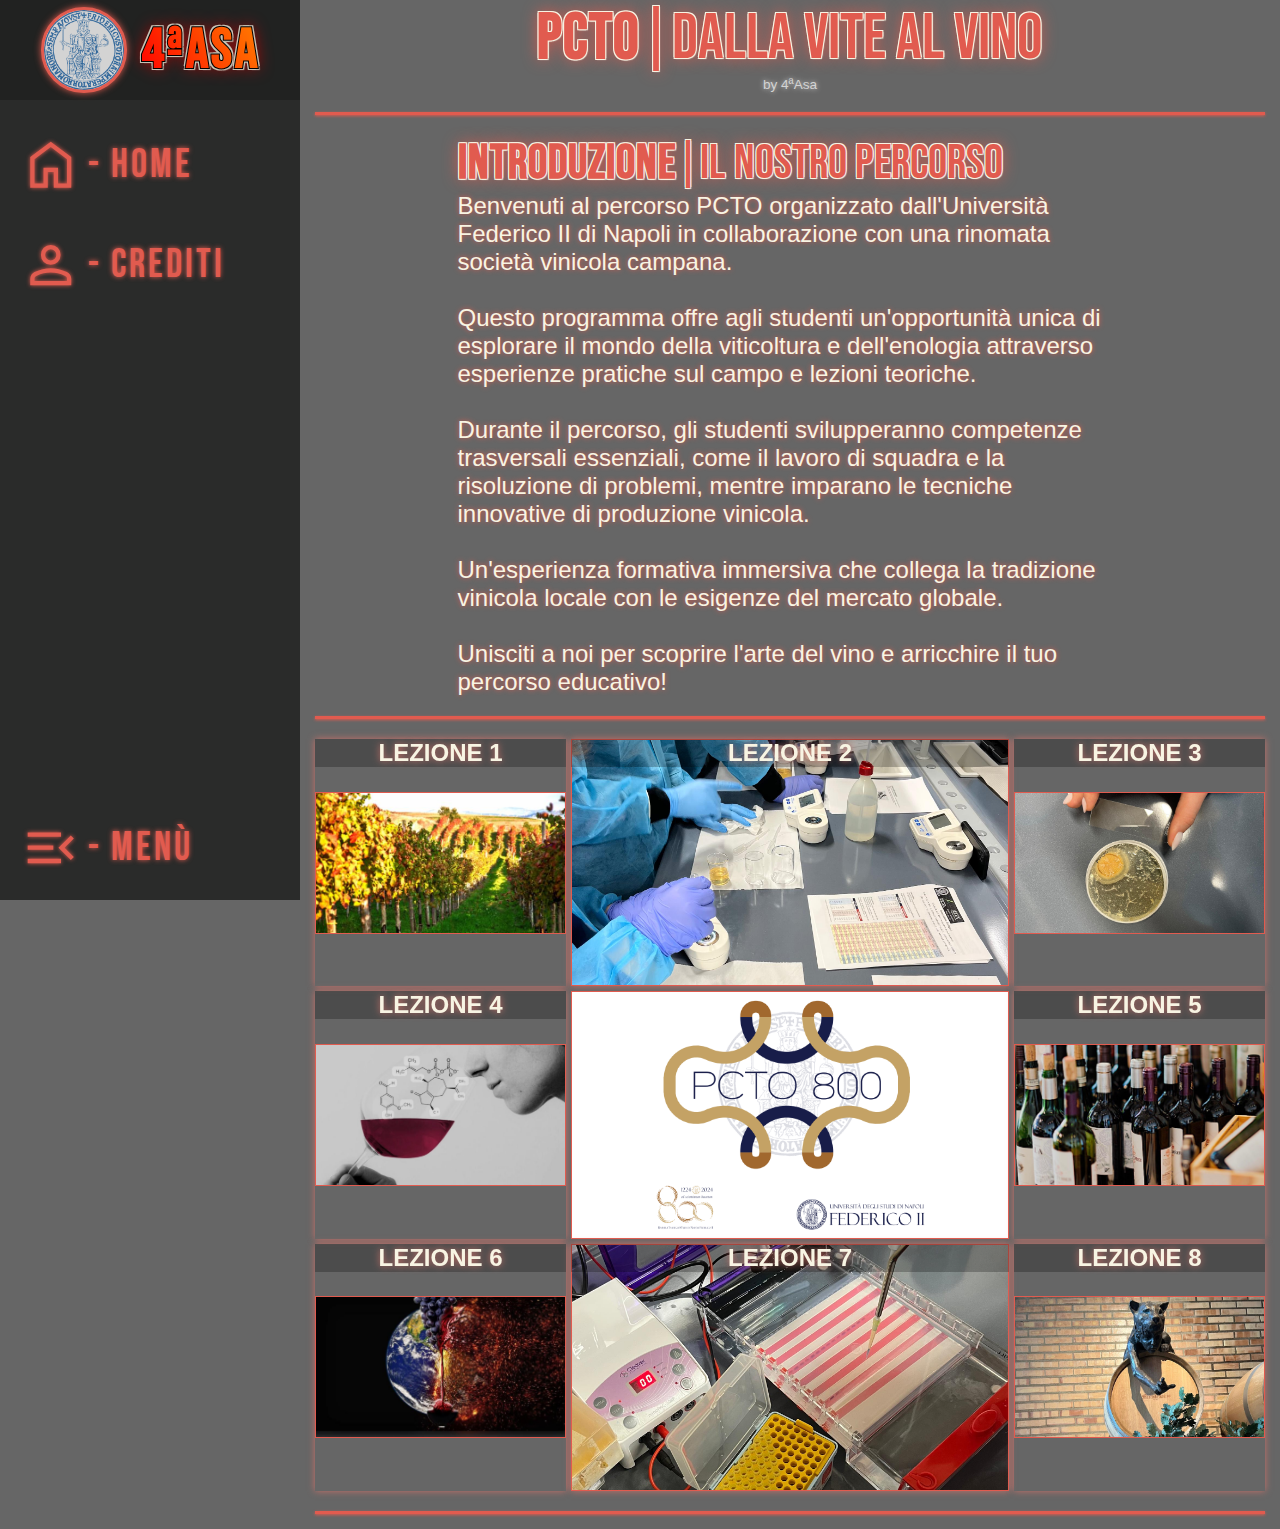
<file: index.html>
<html lang="it">
    <head>
        <meta charset="UTF-8">
        <meta name="viewport" content="width=device-width, initial-scale=1.0, maximum-scale=1.0, user-scalable=no">
        <link rel="stylesheet" href="assets/css/base-page-styling.css">
        <link rel="stylesheet" href="assets/css/index-styling.css">
        <link rel="stylesheet" href="assets/css/text-sections-styling.css">
        <title>Dalla Vite Al Vino 4ªAsa</title>
    </head>
    <body>  
        <div class="sidebar">
            <div id="top-sidebar">
                <div id="portfolio-pic"></div>
                <h1 data-text="4ªAsa">4ªAsa</h1>
            </div>
            <div id="nav-menu">
                <button href="index.html">
                    <svg class="icon" xmlns="http://www.w3.org/2000/svg" viewBox="0 -960 960 960"><path d="M226.67-186.67h140v-246.66h226.66v246.66h140v-380L480-756.67l-253.33 190v380ZM160-120v-480l320-240 320 240v480H526.67v-246.67h-93.34V-120H160Zm320-352Z"/></svg>
                    <h1 class="nav-button-text">- Home</h1>
                </button>
                <button>
                    <svg class="icon" xmlns="http://www.w3.org/2000/svg" viewBox="0 -960 960 960"><path d="M480-480.67q-66 0-109.67-43.66Q326.67-568 326.67-634t43.66-109.67Q414-787.33 480-787.33t109.67 43.66Q633.33-700 633.33-634t-43.66 109.67Q546-480.67 480-480.67ZM160-160v-100q0-36.67 18.5-64.17T226.67-366q65.33-30.33 127.66-45.5 62.34-15.17 125.67-15.17t125.33 15.5q62 15.5 127.28 45.3 30.54 14.42 48.96 41.81Q800-296.67 800-260v100H160Zm66.67-66.67h506.66V-260q0-14.33-8.16-27-8.17-12.67-20.5-19-60.67-29.67-114.34-41.83Q536.67-360 480-360t-111 12.17Q314.67-335.67 254.67-306q-12.34 6.33-20.17 19-7.83 12.67-7.83 27v33.33ZM480-547.33q37 0 61.83-24.84Q566.67-597 566.67-634t-24.84-61.83Q517-720.67 480-720.67t-61.83 24.84Q393.33-671 393.33-634t24.84 61.83Q443-547.33 480-547.33Zm0-86.67Zm0 407.33Z"/></svg>
                    <h1 class="nav-button-text">- Crediti</h1>
                </button>
            </div>
            <div id="nav-footer">
                <button id="menu-button">
                    <svg id="open-menu-icon" class="icon" xmlns="http://www.w3.org/2000/svg" viewBox="0 -960 960 960"><path d="M120-240v-66.67h720V-240H120Zm0-206.67v-66.66h720v66.66H120Zm0-206.66V-720h720v66.67H120Z"/></svg>
                    <svg id="closed-menu-icon" class="icon" xmlns="http://www.w3.org/2000/svg" viewBox="0 -960 960 960"><path d="M120-240v-66.67h520V-240H120Zm673.33-48L600.67-480.67l192-192L840-625.33 695.33-480.67l145.34 145.34L793.33-288ZM120-448v-66.67h400V-448H120Zm0-205.33V-720h520v66.67H120Z"/></svg>
                    <h1 class="nav-button-text">- Menù</h1>
                </button>
            </div>
        </div>
        <div id="site-body">
            <div>
                <div class="header-container">
                    <p style="font-weight: 900; letter-spacing: 1px;">PCTO</p>
                    <p style="font-style: normal; font-weight: 100;">|Dalla Vite Al Vino</p>
                </div> 
                <div class="subheader-container">
                    <p style="font-style: normal; font-weight: 100;">by 4ªAsa</p>
                </div>
            </div>
            <hr>
            <div class="site-section">
                <div class="header-container h2">
                    <p style="font-weight: 900; letter-spacing: 1px;">INTRODUZIONE</p>
                    <p style="font-style: normal; font-weight: 100;">|Il nostro percorso</p>
                </div> 
                <div class="text-formatting text-column">
                        <p>
                            Benvenuti al percorso PCTO organizzato dall'Università Federico II di Napoli in collaborazione con una rinomata società vinicola campana. 
                            <br><br>
                            Questo programma offre agli studenti un'opportunità unica di esplorare il mondo della viticoltura e dell'enologia attraverso esperienze pratiche sul campo e lezioni teoriche. 
                            <br><br>
                            Durante il percorso, gli studenti svilupperanno competenze trasversali essenziali, come il lavoro di squadra e la risoluzione di problemi, mentre imparano le tecniche innovative di produzione vinicola. 
                            <br><br> 
                            Un'esperienza formativa immersiva che collega la tradizione vinicola locale con le esigenze del mercato globale.
                            <br><br>  
                            Unisciti a noi per scoprire l'arte del vino e arricchire il tuo percorso educativo!                        
                        </p>
                </div>
            </div>
            <hr>
            <div id="grid">
                <div class="grid-element">
                    <a href="./lezioni/lezione1.html" class="img-link-hack"></a>
                    <div class="fixed-aspect">
                        <img src="./assets/img/lezione1.jpg" alt="1" class="grid-images">
                    </div>
                    <p class="grid-image-text">LEZIONE 1</p>
                </div>
                <div class="grid-element">
                    <a href="./lezioni/lezione2.html" class="img-link-hack"></a>
                    <div class="fixed-aspect">
                        <img src="./assets/img/lab.jpeg" alt="2" class="grid-images">
                    </div>
                    <p class="grid-image-text">LEZIONE 2</p>
                </div>
                <div class="grid-element">
                    <a href="./lezioni/lezione3.html" class="img-link-hack"></a>
                    <div class="fixed-aspect">
                        <img src="./assets/img/muffa.jpeg" alt="3" class="grid-images">
                    </div>
                    <p class="grid-image-text">LEZIONE 3</p>
                </div>
                <div class="grid-element">
                    <a href="./lezioni/lezione4.html" class="img-link-hack"></a>
                    <div class="fixed-aspect">
                        <img src="./assets/img/aroma.jpeg" alt="4" class="grid-images">
                    </div>
                    <p class="grid-image-text">LEZIONE 4</p>
                </div>
                <div class="grid-element grid-blank pcto-container">
                    <div class="fixed-aspect">
                        <img src="./assets/img/logopcto.png" alt="" class="pcto-logo">
                    </div>
                </div>
                <div class="grid-element">
                    <a href="./lezioni/lezione5.html" class="img-link-hack"></a>
                    <div class="fixed-aspect">
                        <img src="./assets/img/marketing3.jpeg" alt="5" class="grid-images">
                    </div>
                    <p class="grid-image-text">LEZIONE 5</p>
                </div>
                <div class="grid-element">
                    <a href="./lezioni/lezione6.html" class="img-link-hack"></a>
                    <div class="fixed-aspect">
                        <img src="./assets/img/clima2.jpeg" alt="6" class="grid-images">
                    </div>
                    <p class="grid-image-text">LEZIONE 6</p>
                </div>
                <div class="grid-element">
                    <a href="./lezioni/lezione7.html" class="img-link-hack"></a>
                    <div class="fixed-aspect">
                        <img src="./assets/img/dna1.jpeg" alt="7" class="grid-images">
                    </div>
                    <p class="grid-image-text">LEZIONE 7</p>
                </div>
                <div class="grid-element">
                    <a href="./lezioni/lezione8.html" class="img-link-hack"></a>
                    <div class="fixed-aspect">
                        <img src="./assets/img/lezione8.jpeg" alt="8" class="grid-images">
                    </div>
                    <p class="grid-image-text">LEZIONE 8</p>
                </div>
            </div>
            <hr>
        </div>
        <script src="assets/js/menu.js"></script>
    </body>
</html>
</file>
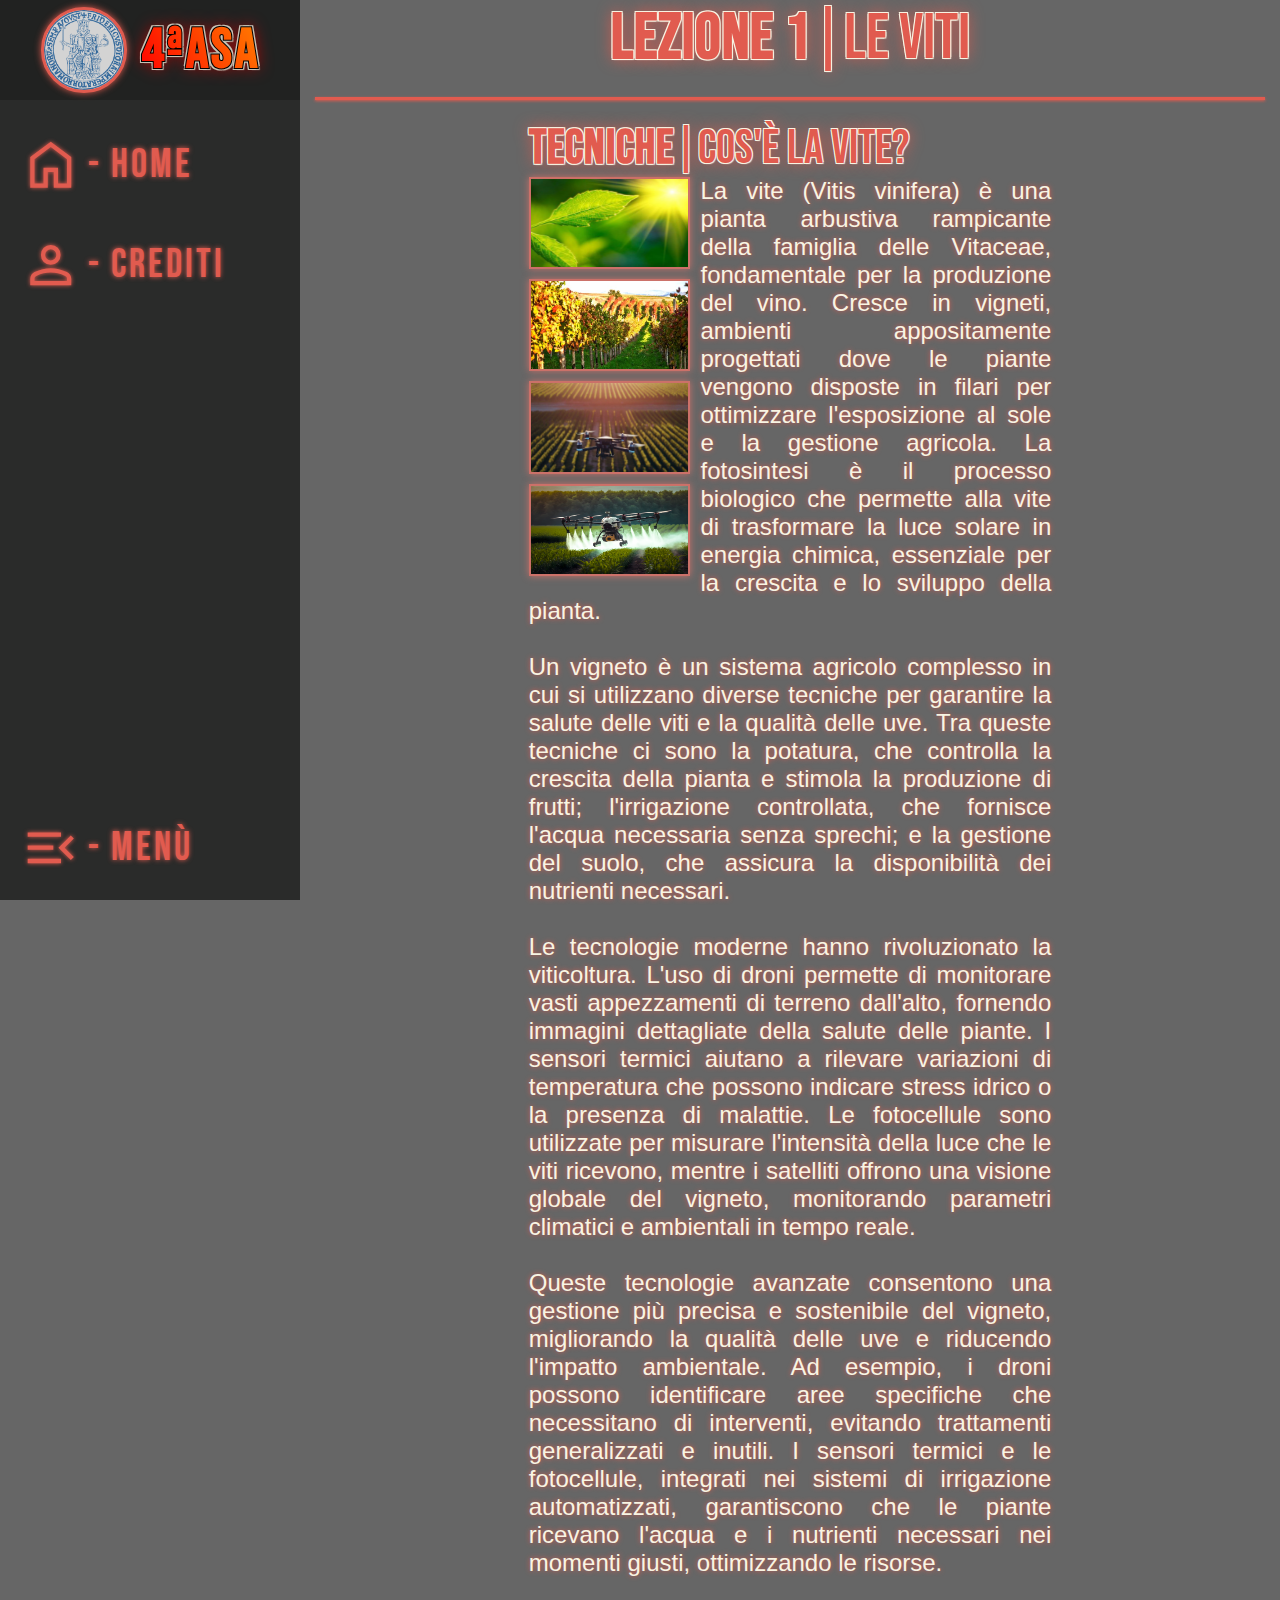
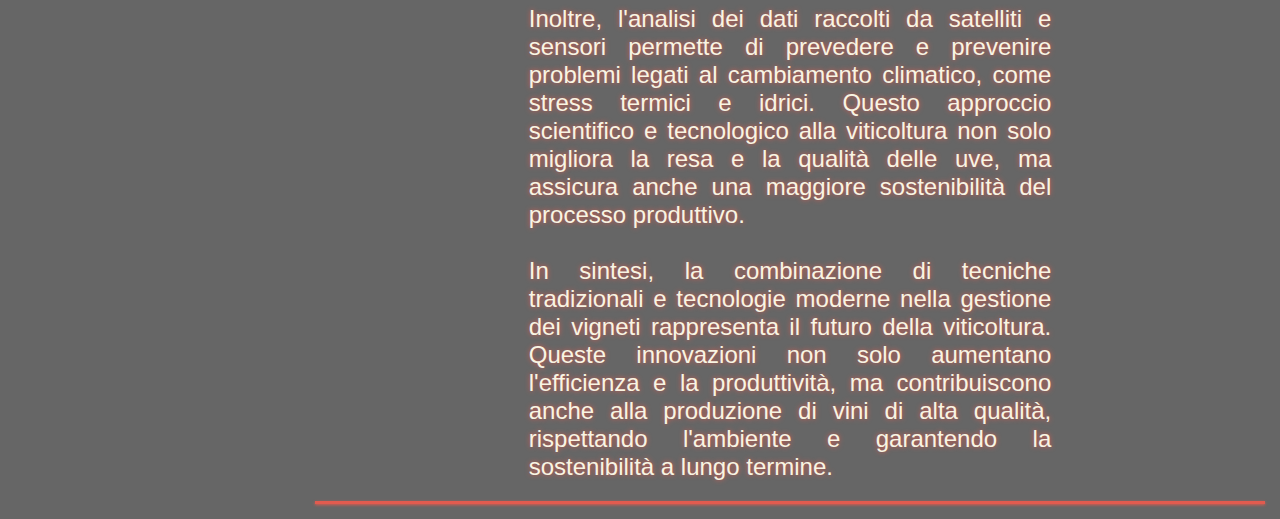
<file: lezioni/lezione1.html>
<html lang="it">
    <head>
        <meta charset="UTF-8">
        <meta name="viewport" content="width=device-width, initial-scale=1.0, maximum-scale=1.0, user-scalable=no">
        <link rel="stylesheet" href="../assets/css/base-page-styling.css">
        <link rel="stylesheet" href="../assets/css/styling-subpage.css">
        <link rel="stylesheet" href="../assets/css/text-sections-styling.css">
        <title>Dalla Vite Al Vino 4ªAsa</title>
    </head>
    <body>  
        <div class="sidebar">
            <div id="top-sidebar">
                <div id="portfolio-pic"></div>
                <h1 data-text="4ªAsa">4ªAsa</h1>
            </div>
            <div id="nav-menu">
                <button onclick="window.location.href='../index.html'">
                    <svg class="icon" xmlns="http://www.w3.org/2000/svg" viewBox="0 -960 960 960"><path d="M226.67-186.67h140v-246.66h226.66v246.66h140v-380L480-756.67l-253.33 190v380ZM160-120v-480l320-240 320 240v480H526.67v-246.67h-93.34V-120H160Zm320-352Z"/></svg>
                    <h1 class="nav-button-text">- Home</h1>
                </button>
                <button>
                    <svg class="icon" xmlns="http://www.w3.org/2000/svg" viewBox="0 -960 960 960"><path d="M480-480.67q-66 0-109.67-43.66Q326.67-568 326.67-634t43.66-109.67Q414-787.33 480-787.33t109.67 43.66Q633.33-700 633.33-634t-43.66 109.67Q546-480.67 480-480.67ZM160-160v-100q0-36.67 18.5-64.17T226.67-366q65.33-30.33 127.66-45.5 62.34-15.17 125.67-15.17t125.33 15.5q62 15.5 127.28 45.3 30.54 14.42 48.96 41.81Q800-296.67 800-260v100H160Zm66.67-66.67h506.66V-260q0-14.33-8.16-27-8.17-12.67-20.5-19-60.67-29.67-114.34-41.83Q536.67-360 480-360t-111 12.17Q314.67-335.67 254.67-306q-12.34 6.33-20.17 19-7.83 12.67-7.83 27v33.33ZM480-547.33q37 0 61.83-24.84Q566.67-597 566.67-634t-24.84-61.83Q517-720.67 480-720.67t-61.83 24.84Q393.33-671 393.33-634t24.84 61.83Q443-547.33 480-547.33Zm0-86.67Zm0 407.33Z"/></svg>
                    <h1 class="nav-button-text">- Crediti</h1>
                </button>
            </div>
            <div id="nav-footer">
                <button id="menu-button">
                    <svg id="open-menu-icon" class="icon" xmlns="http://www.w3.org/2000/svg" viewBox="0 -960 960 960"><path d="M120-240v-66.67h720V-240H120Zm0-206.67v-66.66h720v66.66H120Zm0-206.66V-720h720v66.67H120Z"/></svg>
                    <svg id="closed-menu-icon" class="icon" xmlns="http://www.w3.org/2000/svg" viewBox="0 -960 960 960"><path d="M120-240v-66.67h520V-240H120Zm673.33-48L600.67-480.67l192-192L840-625.33 695.33-480.67l145.34 145.34L793.33-288ZM120-448v-66.67h400V-448H120Zm0-205.33V-720h520v66.67H120Z"/></svg>
                    <h1 class="nav-button-text">- Menù</h1>
                </button>
            </div>
        </div>
        <div id="site-body">
            <div class="header-container">
                <p style="font-weight: 900; letter-spacing: 1px;">LEZIONE 1</p>
                <p style="font-style: normal; font-weight: 100;">|Le viti</p>
            </div> 
            <hr>
            <div class="site-section">
                <div class="header-container h2">
                    <p style="font-weight: 900; letter-spacing: 1px;">TECNICHE</p>
                    <p style="font-style: normal; font-weight: 100;">|Cos'è la vite?</p>
                </div> 

                <div class="photo-text-column">
                    <div class="text-formatting text-column">
                        <div class="photo-container">
                            <img src="../assets/img/fotosintesi.jpg" alt="">
                            <img src="../assets/img/lezione1.jpg" alt="">
                            <img src="../assets/img/drone.jpg" alt="">
                            <img src="../assets/img/drone2.jpeg" alt="">
                        </div>
                        <p>
                            La vite (Vitis vinifera) è una pianta arbustiva rampicante della famiglia delle Vitaceae, fondamentale per la produzione del vino. Cresce in vigneti, ambienti appositamente progettati dove le piante vengono disposte in filari per ottimizzare l'esposizione al sole e la gestione agricola. La fotosintesi è il processo biologico che permette alla vite di trasformare la luce solare in energia chimica, essenziale per la crescita e lo sviluppo della pianta.
                            <br><br>
                            Un vigneto è un sistema agricolo complesso in cui si utilizzano diverse tecniche per garantire la salute delle viti e la qualità delle uve. Tra queste tecniche ci sono la potatura, che controlla la crescita della pianta e stimola la produzione di frutti; l'irrigazione controllata, che fornisce l'acqua necessaria senza sprechi; e la gestione del suolo, che assicura la disponibilità dei nutrienti necessari.
                            <br><br>
                            Le tecnologie moderne hanno rivoluzionato la viticoltura. L'uso di droni permette di monitorare vasti appezzamenti di terreno dall'alto, fornendo immagini dettagliate della salute delle piante. I sensori termici aiutano a rilevare variazioni di temperatura che possono indicare stress idrico o la presenza di malattie. Le fotocellule sono utilizzate per misurare l'intensità della luce che le viti ricevono, mentre i satelliti offrono una visione globale del vigneto, monitorando parametri climatici e ambientali in tempo reale.
                            <br><br>
                            Queste tecnologie avanzate consentono una gestione più precisa e sostenibile del vigneto, migliorando la qualità delle uve e riducendo l'impatto ambientale. Ad esempio, i droni possono identificare aree specifiche che necessitano di interventi, evitando trattamenti generalizzati e inutili. I sensori termici e le fotocellule, integrati nei sistemi di irrigazione automatizzati, garantiscono che le piante ricevano l'acqua e i nutrienti necessari nei momenti giusti, ottimizzando le risorse.
                            <br><br>
                            Inoltre, l'analisi dei dati raccolti da satelliti e sensori permette di prevedere e prevenire problemi legati al cambiamento climatico, come stress termici e idrici. Questo approccio scientifico e tecnologico alla viticoltura non solo migliora la resa e la qualità delle uve, ma assicura anche una maggiore sostenibilità del processo produttivo.
                            <br><br>
                            In sintesi, la combinazione di tecniche tradizionali e tecnologie moderne nella gestione dei vigneti rappresenta il futuro della viticoltura. Queste innovazioni non solo aumentano l'efficienza e la produttività, ma contribuiscono anche alla produzione di vini di alta qualità, rispettando l'ambiente e garantendo la sostenibilità a lungo termine.
                        </p>
                    </div>
                    
                </div>
                
            </div>
            <hr>
        </div>
        <script src="../assets/js/menu.js"></script>
    </body>
</html>
</file>
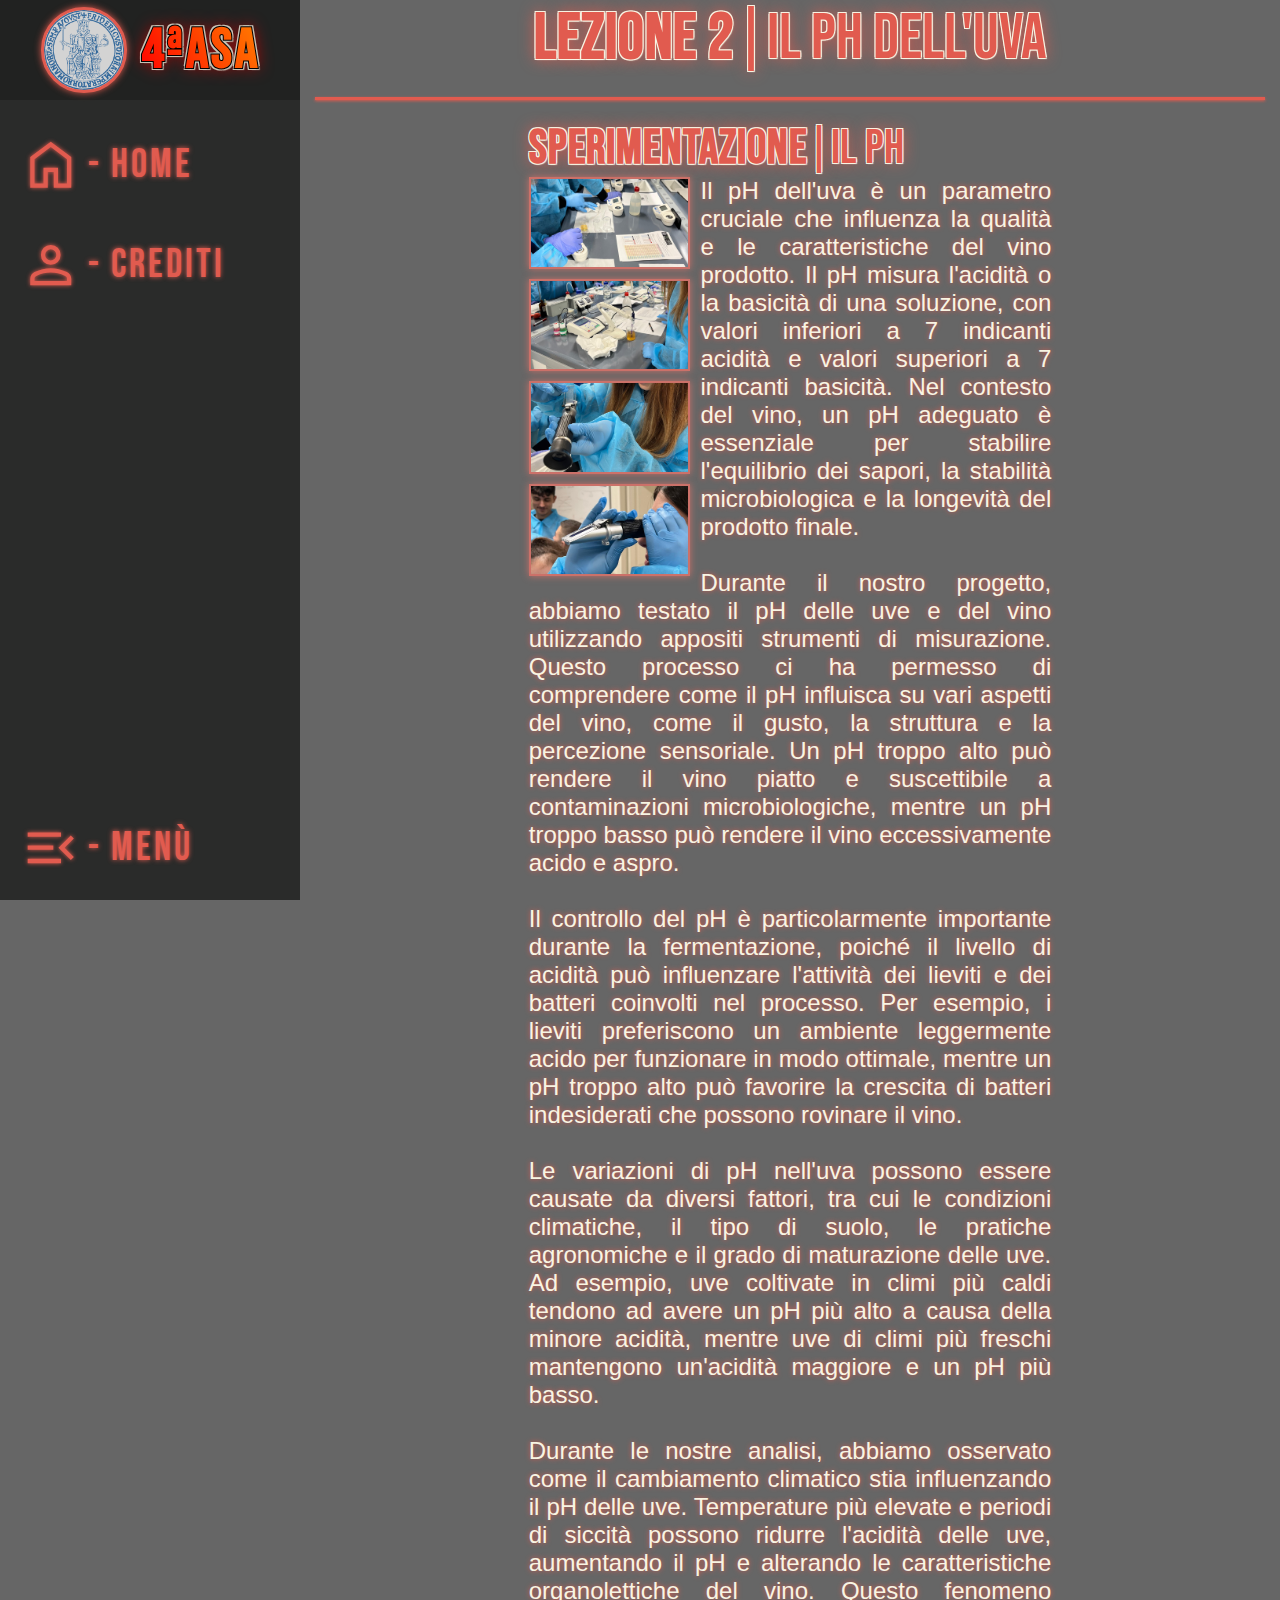
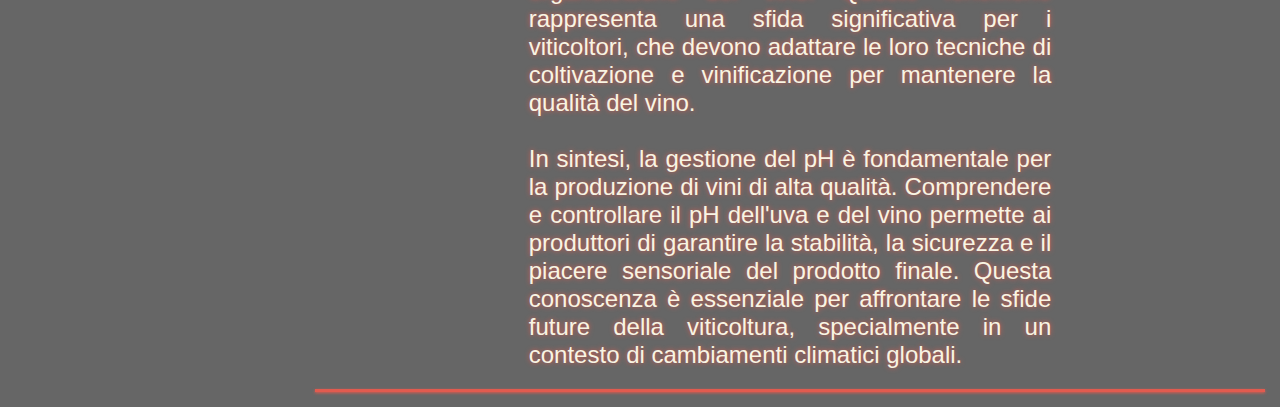
<file: lezioni/lezione2.html>
<html lang="it">
    <head>
        <meta charset="UTF-8">
        <meta name="viewport" content="width=device-width, initial-scale=1.0, maximum-scale=1.0, user-scalable=no">
        <link rel="stylesheet" href="../assets/css/base-page-styling.css">
        <link rel="stylesheet" href="../assets/css/styling-subpage.css">
        <link rel="stylesheet" href="../assets/css/text-sections-styling.css">
        <title>Dalla Vite Al Vino 4ªAsa</title>
    </head>
    <body>  
        <div class="sidebar">
            <div id="top-sidebar">
                <div id="portfolio-pic"></div>
                <h1 data-text="4ªAsa">4ªAsa</h1>
            </div>
            <div id="nav-menu">
                <button onclick="window.location.href='../index.html'">
                    <svg class="icon" xmlns="http://www.w3.org/2000/svg" viewBox="0 -960 960 960"><path d="M226.67-186.67h140v-246.66h226.66v246.66h140v-380L480-756.67l-253.33 190v380ZM160-120v-480l320-240 320 240v480H526.67v-246.67h-93.34V-120H160Zm320-352Z"/></svg>
                    <h1 class="nav-button-text">- Home</h1>
                </button>
                <button>
                    <svg class="icon" xmlns="http://www.w3.org/2000/svg" viewBox="0 -960 960 960"><path d="M480-480.67q-66 0-109.67-43.66Q326.67-568 326.67-634t43.66-109.67Q414-787.33 480-787.33t109.67 43.66Q633.33-700 633.33-634t-43.66 109.67Q546-480.67 480-480.67ZM160-160v-100q0-36.67 18.5-64.17T226.67-366q65.33-30.33 127.66-45.5 62.34-15.17 125.67-15.17t125.33 15.5q62 15.5 127.28 45.3 30.54 14.42 48.96 41.81Q800-296.67 800-260v100H160Zm66.67-66.67h506.66V-260q0-14.33-8.16-27-8.17-12.67-20.5-19-60.67-29.67-114.34-41.83Q536.67-360 480-360t-111 12.17Q314.67-335.67 254.67-306q-12.34 6.33-20.17 19-7.83 12.67-7.83 27v33.33ZM480-547.33q37 0 61.83-24.84Q566.67-597 566.67-634t-24.84-61.83Q517-720.67 480-720.67t-61.83 24.84Q393.33-671 393.33-634t24.84 61.83Q443-547.33 480-547.33Zm0-86.67Zm0 407.33Z"/></svg>
                    <h1 class="nav-button-text">- Crediti</h1>
                </button>
            </div>
            <div id="nav-footer">
                <button id="menu-button">
                    <svg id="open-menu-icon" class="icon" xmlns="http://www.w3.org/2000/svg" viewBox="0 -960 960 960"><path d="M120-240v-66.67h720V-240H120Zm0-206.67v-66.66h720v66.66H120Zm0-206.66V-720h720v66.67H120Z"/></svg>
                    <svg id="closed-menu-icon" class="icon" xmlns="http://www.w3.org/2000/svg" viewBox="0 -960 960 960"><path d="M120-240v-66.67h520V-240H120Zm673.33-48L600.67-480.67l192-192L840-625.33 695.33-480.67l145.34 145.34L793.33-288ZM120-448v-66.67h400V-448H120Zm0-205.33V-720h520v66.67H120Z"/></svg>
                    <h1 class="nav-button-text">- Menù</h1>
                </button>
            </div>
        </div>
        <div id="site-body">
            <div class="header-container">
                <p style="font-weight: 900; letter-spacing: 1px;">LEZIONE 2</p>
                <p style="font-style: normal; font-weight: 100;">|IL PH DELL'UVA</p>
            </div> 
            <hr>
            <div class="site-section">
                <div class="header-container h2">
                    <p style="font-weight: 900; letter-spacing: 1px;">SPERIMENTAZIONE</p>
                    <p style="font-style: normal; font-weight: 100;">|IL PH</p>
                </div>
                <div class="photo-text-column">
                    <div class="text-formatting text-column">
                        <div class="photo-container">
                            <img src="../assets/img/lab.jpeg" alt="">
                            <img src="../assets/img/lab2.jpeg" alt="">
                            <img src="../assets/img/lab3.jpeg" alt="">
                            <img src="../assets/img/lab4.jpeg" alt="">
                        </div>
                        <p>
                            Il pH dell'uva è un parametro cruciale che influenza la qualità e le caratteristiche del vino prodotto. Il pH misura l'acidità o la basicità di una soluzione, con valori inferiori a 7 indicanti acidità e valori superiori a 7 indicanti basicità. Nel contesto del vino, un pH adeguato è essenziale per stabilire l'equilibrio dei sapori, la stabilità microbiologica e la longevità del prodotto finale.
                            <br><br>
                            Durante il nostro progetto, abbiamo testato il pH delle uve e del vino utilizzando appositi strumenti di misurazione. Questo processo ci ha permesso di comprendere come il pH influisca su vari aspetti del vino, come il gusto, la struttura e la percezione sensoriale. Un pH troppo alto può rendere il vino piatto e suscettibile a contaminazioni microbiologiche, mentre un pH troppo basso può rendere il vino eccessivamente acido e aspro.
                            <br><br>
                            Il controllo del pH è particolarmente importante durante la fermentazione, poiché il livello di acidità può influenzare l'attività dei lieviti e dei batteri coinvolti nel processo. Per esempio, i lieviti preferiscono un ambiente leggermente acido per funzionare in modo ottimale, mentre un pH troppo alto può favorire la crescita di batteri indesiderati che possono rovinare il vino.
                            <br><br>
                            Le variazioni di pH nell'uva possono essere causate da diversi fattori, tra cui le condizioni climatiche, il tipo di suolo, le pratiche agronomiche e il grado di maturazione delle uve. Ad esempio, uve coltivate in climi più caldi tendono ad avere un pH più alto a causa della minore acidità, mentre uve di climi più freschi mantengono un'acidità maggiore e un pH più basso.
                            <br><br>
                            Durante le nostre analisi, abbiamo osservato come il cambiamento climatico stia influenzando il pH delle uve. Temperature più elevate e periodi di siccità possono ridurre l'acidità delle uve, aumentando il pH e alterando le caratteristiche organolettiche del vino. Questo fenomeno rappresenta una sfida significativa per i viticoltori, che devono adattare le loro tecniche di coltivazione e vinificazione per mantenere la qualità del vino.
                            <br><br>
                            In sintesi, la gestione del pH è fondamentale per la produzione di vini di alta qualità. Comprendere e controllare il pH dell'uva e del vino permette ai produttori di garantire la stabilità, la sicurezza e il piacere sensoriale del prodotto finale. Questa conoscenza è essenziale per affrontare le sfide future della viticoltura, specialmente in un contesto di cambiamenti climatici globali.
                        </p>
                    </div>
                </div>
            </div>
            <hr>
        </div>
        <script src="../assets/js/menu.js"></script>
    </body>
</html>
</file>
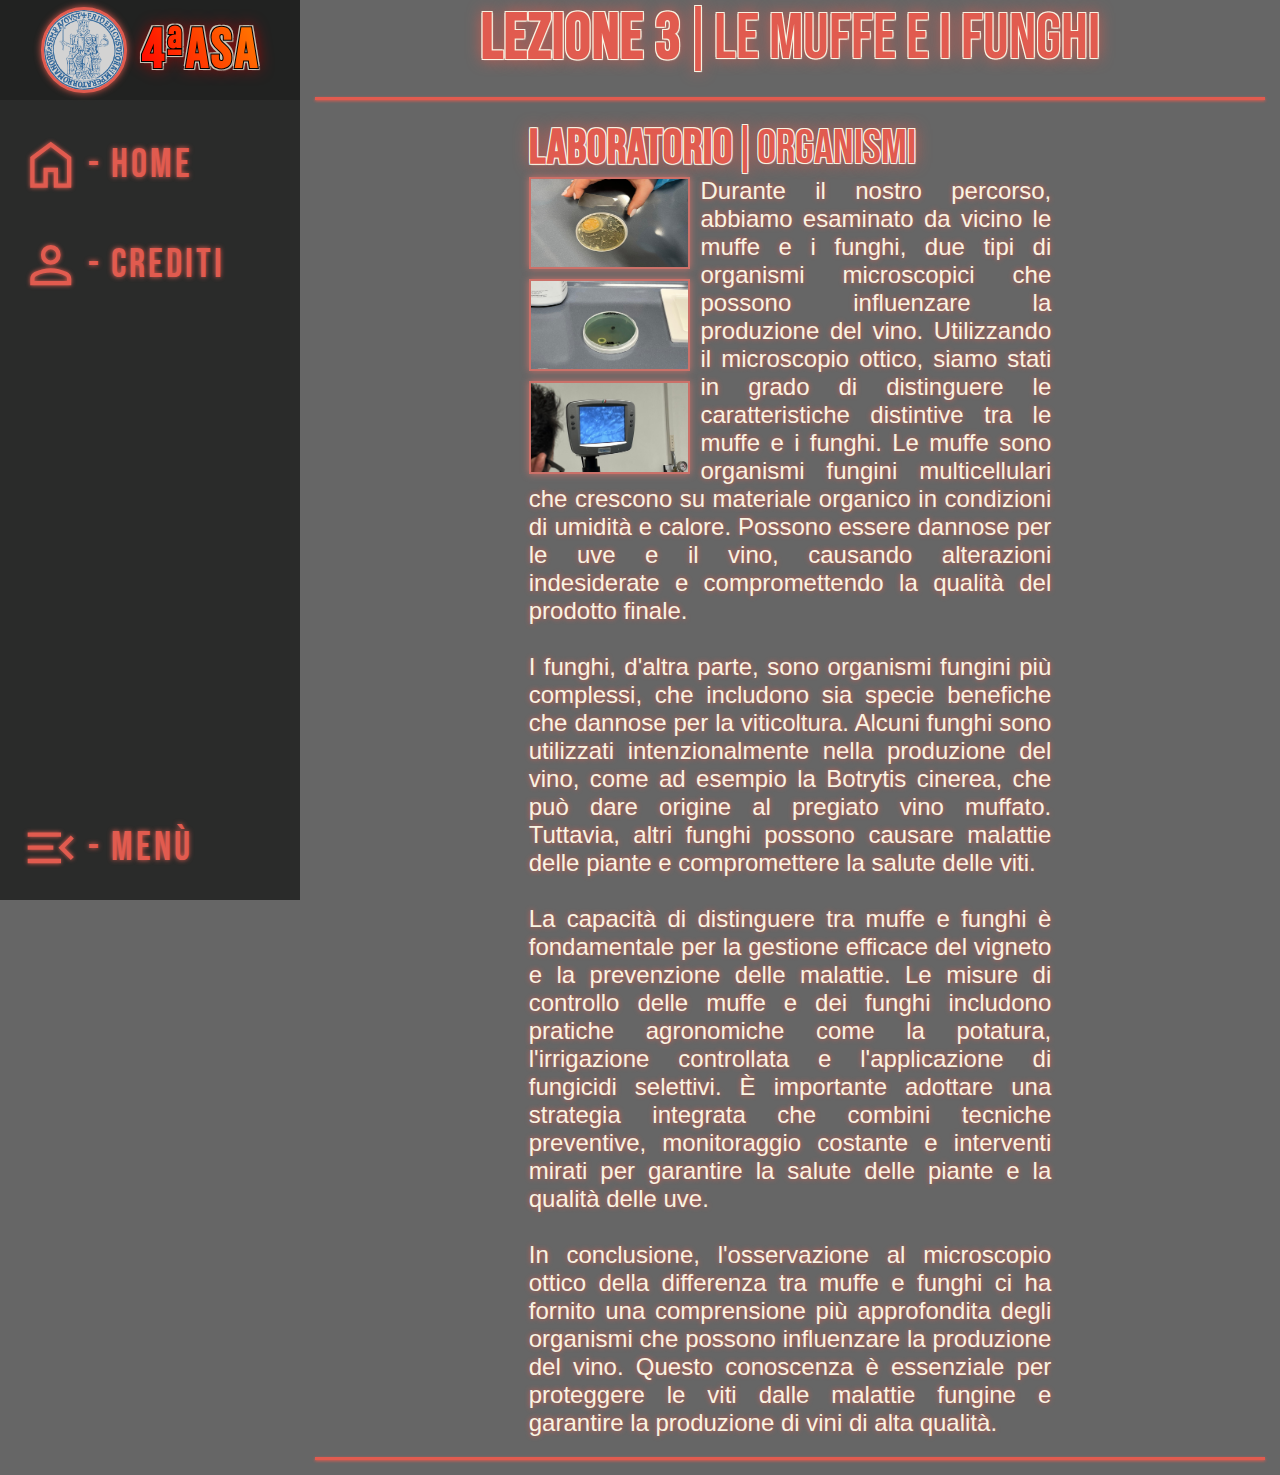
<file: lezioni/lezione3.html>
<html lang="it">
    <head>
        <meta charset="UTF-8">
        <meta name="viewport" content="width=device-width, initial-scale=1.0, maximum-scale=1.0, user-scalable=no">
        <link rel="stylesheet" href="../assets/css/base-page-styling.css">
        <link rel="stylesheet" href="../assets/css/styling-subpage.css">
        <link rel="stylesheet" href="../assets/css/text-sections-styling.css">
        <title>Dalla Vite Al Vino 4ªAsa</title>
    </head>
    <body>  
        <div class="sidebar">
            <div id="top-sidebar">
                <div id="portfolio-pic"></div>
                <h1 data-text="4ªAsa">4ªAsa</h1>
            </div>
            <div id="nav-menu">
                <button onclick="window.location.href='../index.html'">
                    <svg class="icon" xmlns="http://www.w3.org/2000/svg" viewBox="0 -960 960 960"><path d="M226.67-186.67h140v-246.66h226.66v246.66h140v-380L480-756.67l-253.33 190v380ZM160-120v-480l320-240 320 240v480H526.67v-246.67h-93.34V-120H160Zm320-352Z"/></svg>
                    <h1 class="nav-button-text">- Home</h1>
                </button>
                <button>
                    <svg class="icon" xmlns="http://www.w3.org/2000/svg" viewBox="0 -960 960 960"><path d="M480-480.67q-66 0-109.67-43.66Q326.67-568 326.67-634t43.66-109.67Q414-787.33 480-787.33t109.67 43.66Q633.33-700 633.33-634t-43.66 109.67Q546-480.67 480-480.67ZM160-160v-100q0-36.67 18.5-64.17T226.67-366q65.33-30.33 127.66-45.5 62.34-15.17 125.67-15.17t125.33 15.5q62 15.5 127.28 45.3 30.54 14.42 48.96 41.81Q800-296.67 800-260v100H160Zm66.67-66.67h506.66V-260q0-14.33-8.16-27-8.17-12.67-20.5-19-60.67-29.67-114.34-41.83Q536.67-360 480-360t-111 12.17Q314.67-335.67 254.67-306q-12.34 6.33-20.17 19-7.83 12.67-7.83 27v33.33ZM480-547.33q37 0 61.83-24.84Q566.67-597 566.67-634t-24.84-61.83Q517-720.67 480-720.67t-61.83 24.84Q393.33-671 393.33-634t24.84 61.83Q443-547.33 480-547.33Zm0-86.67Zm0 407.33Z"/></svg>
                    <h1 class="nav-button-text">- Crediti</h1>
                </button>
            </div>
            <div id="nav-footer">
                <button id="menu-button">
                    <svg id="open-menu-icon" class="icon" xmlns="http://www.w3.org/2000/svg" viewBox="0 -960 960 960"><path d="M120-240v-66.67h720V-240H120Zm0-206.67v-66.66h720v66.66H120Zm0-206.66V-720h720v66.67H120Z"/></svg>
                    <svg id="closed-menu-icon" class="icon" xmlns="http://www.w3.org/2000/svg" viewBox="0 -960 960 960"><path d="M120-240v-66.67h520V-240H120Zm673.33-48L600.67-480.67l192-192L840-625.33 695.33-480.67l145.34 145.34L793.33-288ZM120-448v-66.67h400V-448H120Zm0-205.33V-720h520v66.67H120Z"/></svg>
                    <h1 class="nav-button-text">- Menù</h1>
                </button>
            </div>
        </div>
        <div id="site-body">
            <div class="header-container">
                <p style="font-weight: 900; letter-spacing: 1px;">LEZIONE 3</p>
                <p style="font-style: normal; font-weight: 100;">|LE MUFFE E I FUNGHI</p>
            </div> 
            <hr>
            <div class="site-section">
                <div class="header-container h2">
                    <p style="font-weight: 900; letter-spacing: 1px;">LABORATORIO</p>
                    <p style="font-style: normal; font-weight: 100;">|ORGANISMI</p>
                </div> 
                <div class="photo-text-column">
                    <div class="text-formatting text-column">
                        <div class="photo-container">
                            <img src="../assets/img/muffa.jpeg" alt="">
                            <img src="../assets/img/lievito.jpeg" alt="">
                            <img src="../assets/img/microscopio.jpeg" alt="">
                        </div>
                        <p>
                            Durante il nostro percorso, abbiamo esaminato da vicino le muffe e i funghi, due tipi di organismi microscopici che possono influenzare la produzione del vino. Utilizzando il microscopio ottico, siamo stati in grado di distinguere le caratteristiche distintive tra le muffe e i funghi. Le muffe sono organismi fungini multicellulari che crescono su materiale organico in condizioni di umidità e calore. Possono essere dannose per le uve e il vino, causando alterazioni indesiderate e compromettendo la qualità del prodotto finale.
                            <br><br>
                            I funghi, d'altra parte, sono organismi fungini più complessi, che includono sia specie benefiche che dannose per la viticoltura. Alcuni funghi sono utilizzati intenzionalmente nella produzione del vino, come ad esempio la Botrytis cinerea, che può dare origine al pregiato vino muffato. Tuttavia, altri funghi possono causare malattie delle piante e compromettere la salute delle viti.
                            <br><br>
                            La capacità di distinguere tra muffe e funghi è fondamentale per la gestione efficace del vigneto e la prevenzione delle malattie. Le misure di controllo delle muffe e dei funghi includono pratiche agronomiche come la potatura, l'irrigazione controllata e l'applicazione di fungicidi selettivi. È importante adottare una strategia integrata che combini tecniche preventive, monitoraggio costante e interventi mirati per garantire la salute delle piante e la qualità delle uve.
                            <br><br>
                            In conclusione, l'osservazione al microscopio ottico della differenza tra muffe e funghi ci ha fornito una comprensione più approfondita degli organismi che possono influenzare la produzione del vino. Questo conoscenza è essenziale per proteggere le viti dalle malattie fungine e garantire la produzione di vini di alta qualità.    
                        </p>
                    </div>
                </div>
            </div>
            <hr>
        </div>
        <script src="../assets/js/menu.js"></script>
    </body>
</html>
</file>
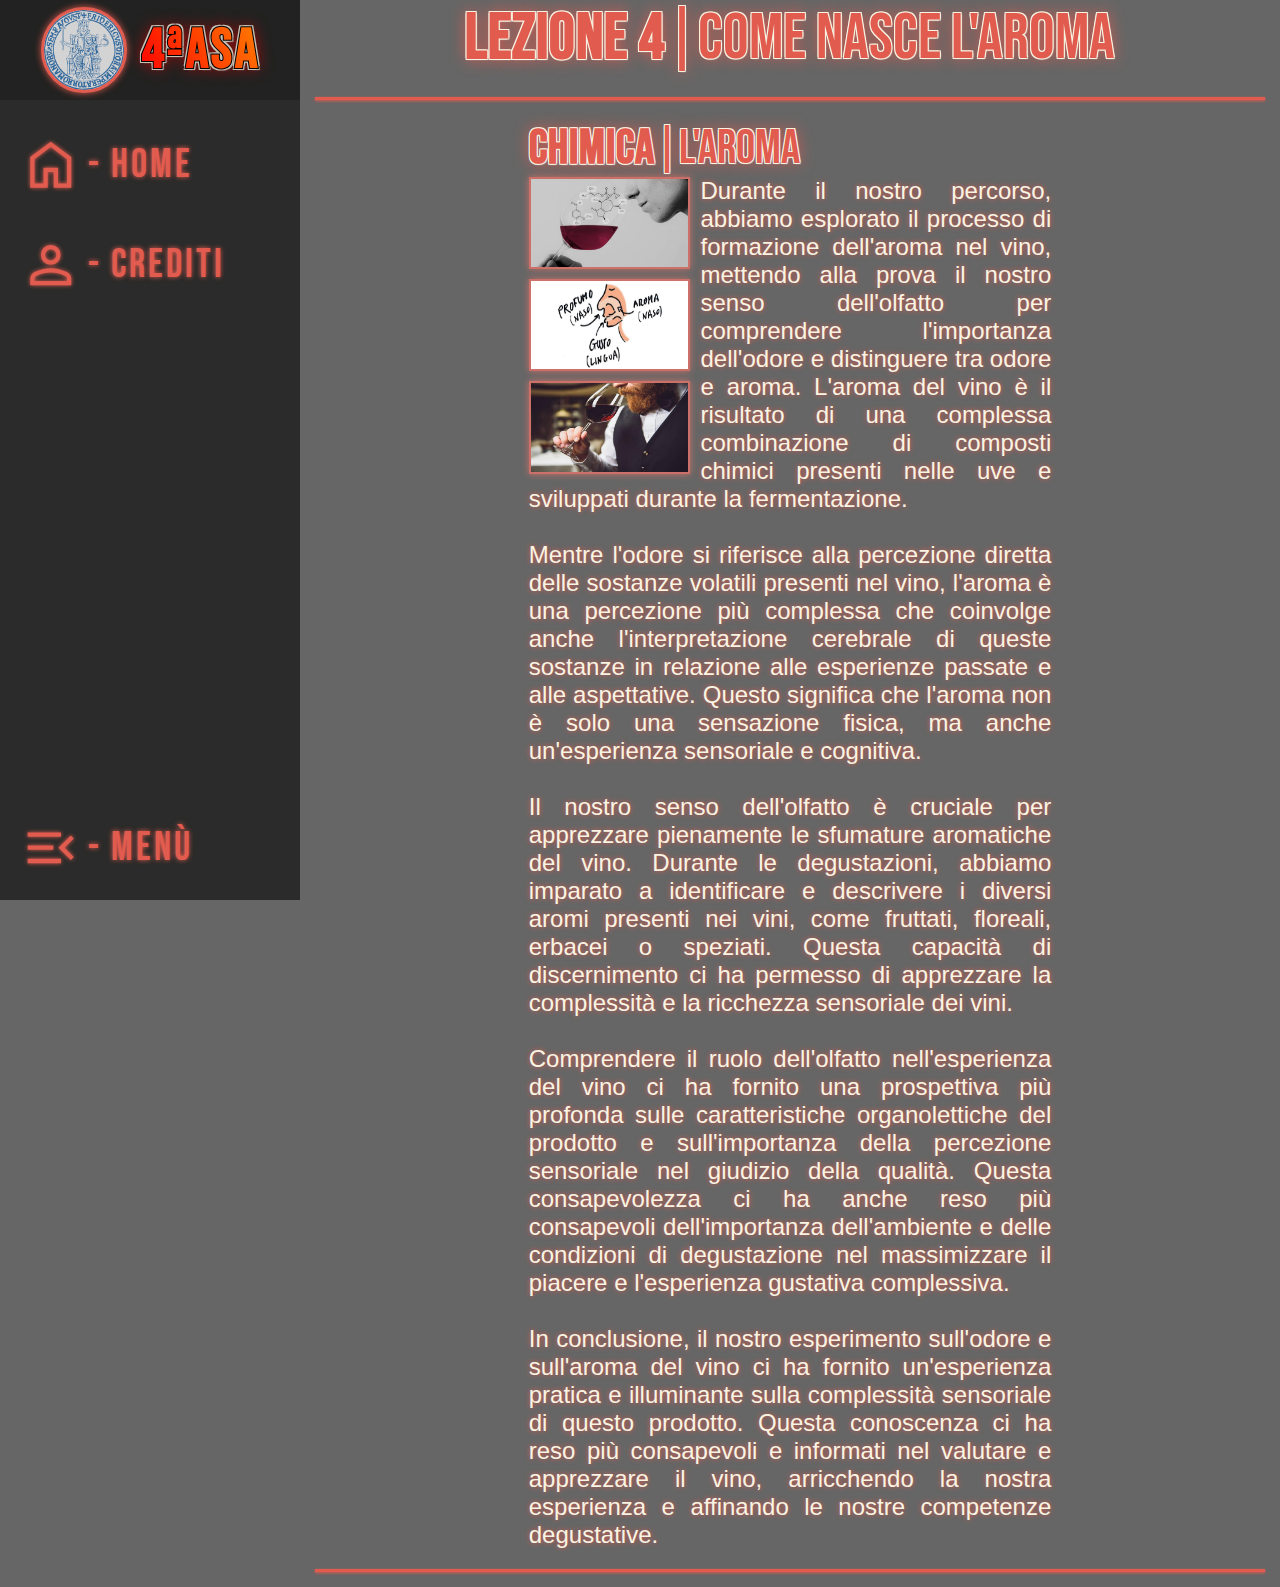
<file: lezioni/lezione4.html>
<html lang="it">
    <head>
        <meta charset="UTF-8">
        <meta name="viewport" content="width=device-width, initial-scale=1.0, maximum-scale=1.0, user-scalable=no">
        <link rel="stylesheet" href="../assets/css/base-page-styling.css">
        <link rel="stylesheet" href="../assets/css/styling-subpage.css">
        <link rel="stylesheet" href="../assets/css/text-sections-styling.css">
        <title>Dalla Vite Al Vino 4ªAsa</title>
    </head>
    <body>  
        <div class="sidebar">
            <div id="top-sidebar">
                <div id="portfolio-pic"></div>
                <h1 data-text="4ªAsa">4ªAsa</h1>
            </div>
            <div id="nav-menu">
                <button onclick="window.location.href='../index.html'">
                    <svg class="icon" xmlns="http://www.w3.org/2000/svg" viewBox="0 -960 960 960"><path d="M226.67-186.67h140v-246.66h226.66v246.66h140v-380L480-756.67l-253.33 190v380ZM160-120v-480l320-240 320 240v480H526.67v-246.67h-93.34V-120H160Zm320-352Z"/></svg>
                    <h1 class="nav-button-text">- Home</h1>
                </button>
                <button>
                    <svg class="icon" xmlns="http://www.w3.org/2000/svg" viewBox="0 -960 960 960"><path d="M480-480.67q-66 0-109.67-43.66Q326.67-568 326.67-634t43.66-109.67Q414-787.33 480-787.33t109.67 43.66Q633.33-700 633.33-634t-43.66 109.67Q546-480.67 480-480.67ZM160-160v-100q0-36.67 18.5-64.17T226.67-366q65.33-30.33 127.66-45.5 62.34-15.17 125.67-15.17t125.33 15.5q62 15.5 127.28 45.3 30.54 14.42 48.96 41.81Q800-296.67 800-260v100H160Zm66.67-66.67h506.66V-260q0-14.33-8.16-27-8.17-12.67-20.5-19-60.67-29.67-114.34-41.83Q536.67-360 480-360t-111 12.17Q314.67-335.67 254.67-306q-12.34 6.33-20.17 19-7.83 12.67-7.83 27v33.33ZM480-547.33q37 0 61.83-24.84Q566.67-597 566.67-634t-24.84-61.83Q517-720.67 480-720.67t-61.83 24.84Q393.33-671 393.33-634t24.84 61.83Q443-547.33 480-547.33Zm0-86.67Zm0 407.33Z"/></svg>
                    <h1 class="nav-button-text">- Crediti</h1>
                </button>
            </div>
            <div id="nav-footer">
                <button id="menu-button">
                    <svg id="open-menu-icon" class="icon" xmlns="http://www.w3.org/2000/svg" viewBox="0 -960 960 960"><path d="M120-240v-66.67h720V-240H120Zm0-206.67v-66.66h720v66.66H120Zm0-206.66V-720h720v66.67H120Z"/></svg>
                    <svg id="closed-menu-icon" class="icon" xmlns="http://www.w3.org/2000/svg" viewBox="0 -960 960 960"><path d="M120-240v-66.67h520V-240H120Zm673.33-48L600.67-480.67l192-192L840-625.33 695.33-480.67l145.34 145.34L793.33-288ZM120-448v-66.67h400V-448H120Zm0-205.33V-720h520v66.67H120Z"/></svg>
                    <h1 class="nav-button-text">- Menù</h1>
                </button>
            </div>
        </div>
        <div id="site-body">
            <div class="header-container">
                <p style="font-weight: 900; letter-spacing: 1px;">LEZIONE 4</p>
                <p style="font-style: normal; font-weight: 100;">|Come nasce l'aroma</p>
            </div> 
            <hr>
            <div class="site-section">
                <div class="header-container h2">
                    <p style="font-weight: 900; letter-spacing: 1px;">CHIMICA</p>
                    <p style="font-style: normal; font-weight: 100;">|L'AROMA</p>
                </div> 
                <div class="photo-text-column">
                    <div class="text-formatting text-column">
                        <div class="photo-container">
                            <img src="../assets/img/aroma.jpeg" alt="">
                            <img src="../assets/img/aroma2.jpeg" alt="">
                            <img src="../assets/img/aroma3.jpeg" alt="">
                        </div>
                        <p>
                            Durante il nostro percorso, abbiamo esplorato il processo di formazione dell'aroma nel vino, mettendo alla prova il nostro senso dell'olfatto per comprendere l'importanza dell'odore e distinguere tra odore e aroma. L'aroma del vino è il risultato di una complessa combinazione di composti chimici presenti nelle uve e sviluppati durante la fermentazione.
                            <br><br>
                            Mentre l'odore si riferisce alla percezione diretta delle sostanze volatili presenti nel vino, l'aroma è una percezione più complessa che coinvolge anche l'interpretazione cerebrale di queste sostanze in relazione alle esperienze passate e alle aspettative. Questo significa che l'aroma non è solo una sensazione fisica, ma anche un'esperienza sensoriale e cognitiva.
                            <br><br>
                            Il nostro senso dell'olfatto è cruciale per apprezzare pienamente le sfumature aromatiche del vino. Durante le degustazioni, abbiamo imparato a identificare e descrivere i diversi aromi presenti nei vini, come fruttati, floreali, erbacei o speziati. Questa capacità di discernimento ci ha permesso di apprezzare la complessità e la ricchezza sensoriale dei vini.
                            <br><br>
                            Comprendere il ruolo dell'olfatto nell'esperienza del vino ci ha fornito una prospettiva più profonda sulle caratteristiche organolettiche del prodotto e sull'importanza della percezione sensoriale nel giudizio della qualità. Questa consapevolezza ci ha anche reso più consapevoli dell'importanza dell'ambiente e delle condizioni di degustazione nel massimizzare il piacere e l'esperienza gustativa complessiva.
                            <br><br>
                            In conclusione, il nostro esperimento sull'odore e sull'aroma del vino ci ha fornito un'esperienza pratica e illuminante sulla complessità sensoriale di questo prodotto. Questa conoscenza ci ha reso più consapevoli e informati nel valutare e apprezzare il vino, arricchendo la nostra esperienza e affinando le nostre competenze degustative.    
                        </p>
                    </div>
                </div>
            </div>
            <hr>
        </div>
        <script src="../assets/js/menu.js"></script>
    </body>
</html>
</file>
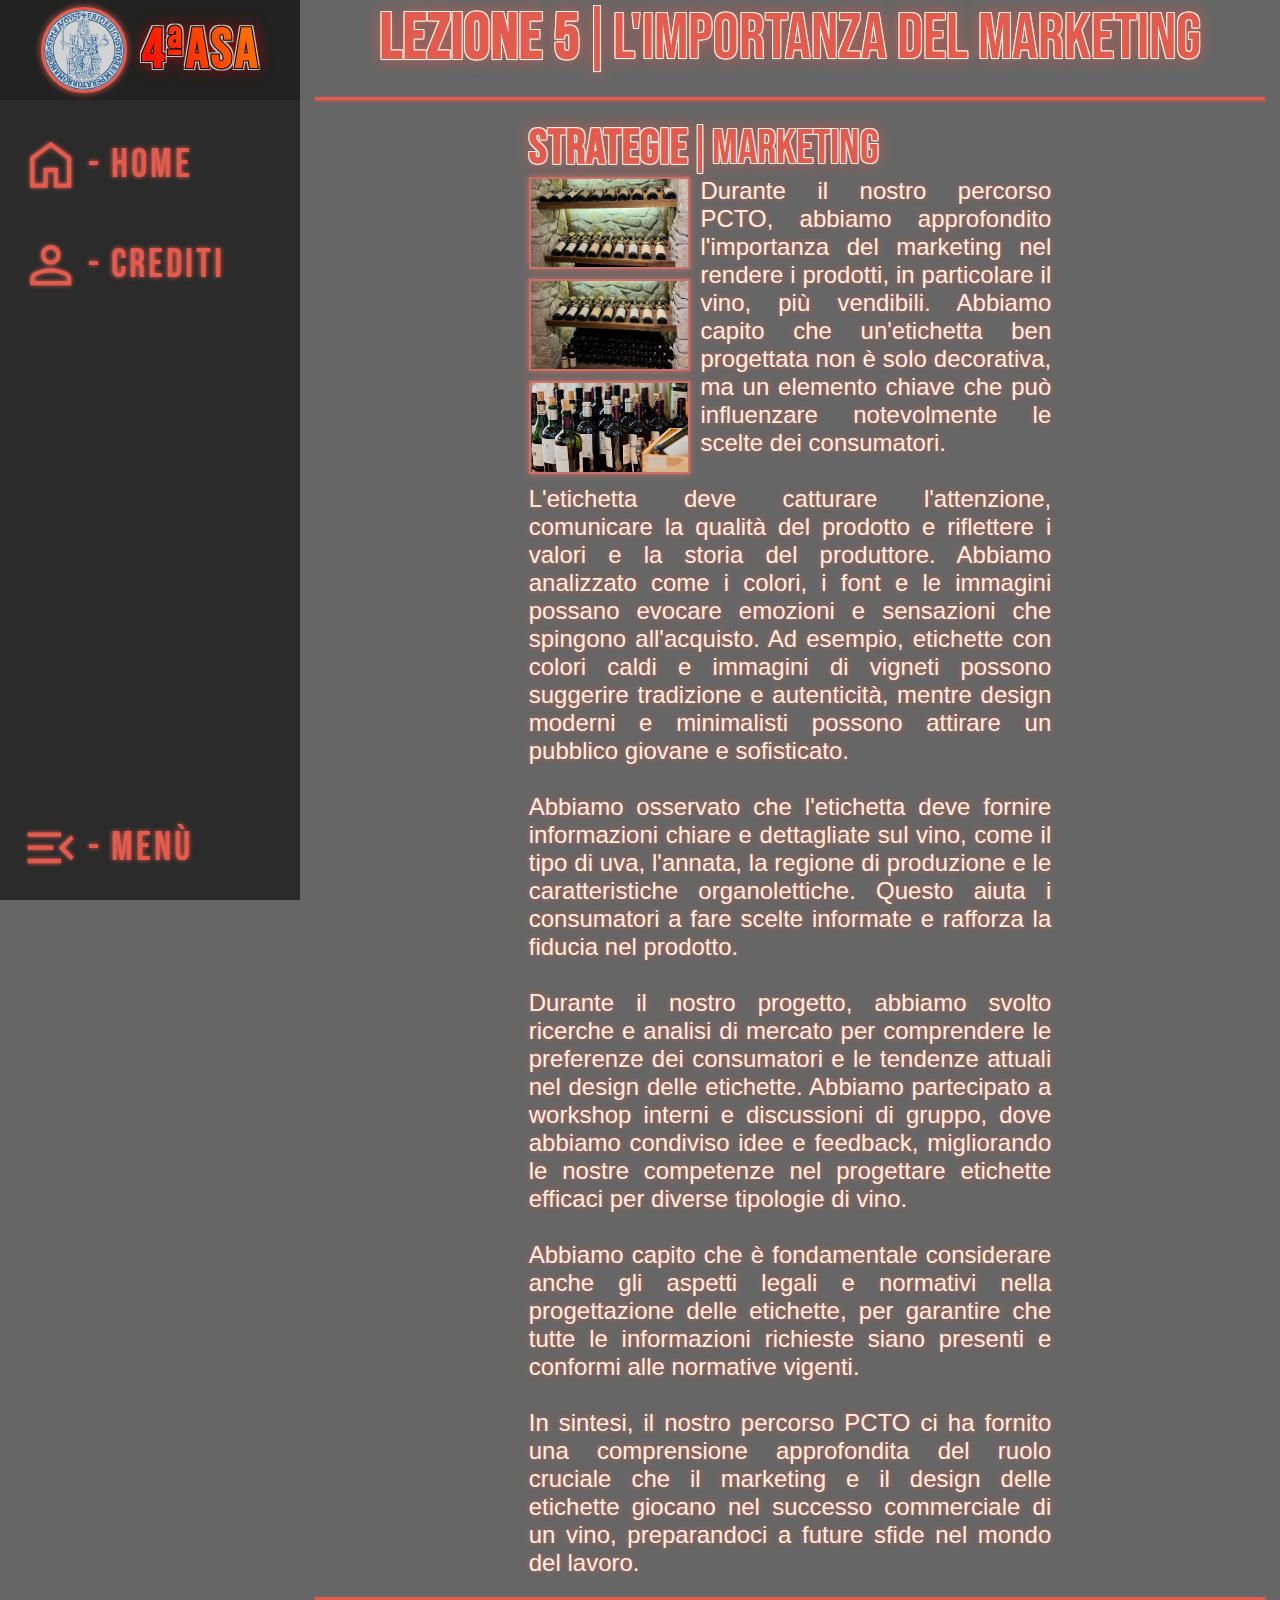
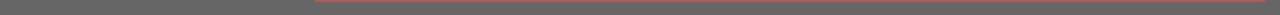
<file: lezioni/lezione5.html>
<html lang="it">
    <head>
        <meta charset="UTF-8">
        <meta name="viewport" content="width=device-width, initial-scale=1.0, maximum-scale=1.0, user-scalable=no">
        <link rel="stylesheet" href="../assets/css/base-page-styling.css">
        <link rel="stylesheet" href="../assets/css/styling-subpage.css">
        <link rel="stylesheet" href="../assets/css/text-sections-styling.css">
        <title>Dalla Vite Al Vino 4ªAsa</title>
    </head>
    <body>  
        <div class="sidebar">
            <div id="top-sidebar">
                <div id="portfolio-pic"></div>
                <h1 data-text="4ªAsa">4ªAsa</h1>
            </div>
            <div id="nav-menu">
                <button onclick="window.location.href='../index.html'">
                    <svg class="icon" xmlns="http://www.w3.org/2000/svg" viewBox="0 -960 960 960"><path d="M226.67-186.67h140v-246.66h226.66v246.66h140v-380L480-756.67l-253.33 190v380ZM160-120v-480l320-240 320 240v480H526.67v-246.67h-93.34V-120H160Zm320-352Z"/></svg>
                    <h1 class="nav-button-text">- Home</h1>
                </button>
                <button>
                    <svg class="icon" xmlns="http://www.w3.org/2000/svg" viewBox="0 -960 960 960"><path d="M480-480.67q-66 0-109.67-43.66Q326.67-568 326.67-634t43.66-109.67Q414-787.33 480-787.33t109.67 43.66Q633.33-700 633.33-634t-43.66 109.67Q546-480.67 480-480.67ZM160-160v-100q0-36.67 18.5-64.17T226.67-366q65.33-30.33 127.66-45.5 62.34-15.17 125.67-15.17t125.33 15.5q62 15.5 127.28 45.3 30.54 14.42 48.96 41.81Q800-296.67 800-260v100H160Zm66.67-66.67h506.66V-260q0-14.33-8.16-27-8.17-12.67-20.5-19-60.67-29.67-114.34-41.83Q536.67-360 480-360t-111 12.17Q314.67-335.67 254.67-306q-12.34 6.33-20.17 19-7.83 12.67-7.83 27v33.33ZM480-547.33q37 0 61.83-24.84Q566.67-597 566.67-634t-24.84-61.83Q517-720.67 480-720.67t-61.83 24.84Q393.33-671 393.33-634t24.84 61.83Q443-547.33 480-547.33Zm0-86.67Zm0 407.33Z"/></svg>
                    <h1 class="nav-button-text">- Crediti</h1>
                </button>
            </div>
            <div id="nav-footer">
                <button id="menu-button">
                    <svg id="open-menu-icon" class="icon" xmlns="http://www.w3.org/2000/svg" viewBox="0 -960 960 960"><path d="M120-240v-66.67h720V-240H120Zm0-206.67v-66.66h720v66.66H120Zm0-206.66V-720h720v66.67H120Z"/></svg>
                    <svg id="closed-menu-icon" class="icon" xmlns="http://www.w3.org/2000/svg" viewBox="0 -960 960 960"><path d="M120-240v-66.67h520V-240H120Zm673.33-48L600.67-480.67l192-192L840-625.33 695.33-480.67l145.34 145.34L793.33-288ZM120-448v-66.67h400V-448H120Zm0-205.33V-720h520v66.67H120Z"/></svg>
                    <h1 class="nav-button-text">- Menù</h1>
                </button>
            </div>
        </div>
        <div id="site-body">
            <div class="header-container">
                <p style="font-weight: 900; letter-spacing: 1px;">LEZIONE 5</p>
                <p style="font-style: normal; font-weight: 100;">|L'IMPORTANZA DEL MARKETING</p>
            </div> 
            <hr>
            <div class="site-section">
                <div class="header-container h2">
                    <p style="font-weight: 900; letter-spacing: 1px;">STRATEGIE
                    <p style="font-style: normal; font-weight: 100;">|MARKETING</p>
                </div> 
                <div class="photo-text-column">
                    <div class="text-formatting text-column">
                        <div class="photo-container">
                            <img src="../assets/img/marketing.jpeg" alt="">
                            <img src="../assets/img/marketing2.jpeg" alt="">
                            <img src="../assets/img/marketing3.jpeg" alt="">
                        </div>
                        <p>
                            Durante il nostro percorso PCTO, abbiamo approfondito l'importanza del marketing nel rendere i prodotti, in particolare il vino, più vendibili. Abbiamo capito che un'etichetta ben progettata non è solo decorativa, ma un elemento chiave che può influenzare notevolmente le scelte dei consumatori.
                            <br><br>
                            L'etichetta deve catturare l'attenzione, comunicare la qualità del prodotto e riflettere i valori e la storia del produttore. Abbiamo analizzato come i colori, i font e le immagini possano evocare emozioni e sensazioni che spingono all'acquisto. Ad esempio, etichette con colori caldi e immagini di vigneti possono suggerire tradizione e autenticità, mentre design moderni e minimalisti possono attirare un pubblico giovane e sofisticato.
                            <br><br>
                            Abbiamo osservato che l'etichetta deve fornire informazioni chiare e dettagliate sul vino, come il tipo di uva, l'annata, la regione di produzione e le caratteristiche organolettiche. Questo aiuta i consumatori a fare scelte informate e rafforza la fiducia nel prodotto.
                            <br><br>
                            Durante il nostro progetto, abbiamo svolto ricerche e analisi di mercato per comprendere le preferenze dei consumatori e le tendenze attuali nel design delle etichette. Abbiamo partecipato a workshop interni e discussioni di gruppo, dove abbiamo condiviso idee e feedback, migliorando le nostre competenze nel progettare etichette efficaci per diverse tipologie di vino.
                            <br><br>
                            Abbiamo capito che è fondamentale considerare anche gli aspetti legali e normativi nella progettazione delle etichette, per garantire che tutte le informazioni richieste siano presenti e conformi alle normative vigenti.
                            <br><br>
                            In sintesi, il nostro percorso PCTO ci ha fornito una comprensione approfondita del ruolo cruciale che il marketing e il design delle etichette giocano nel successo commerciale di un vino, preparandoci a future sfide nel mondo del lavoro.</p>
                    </div>
                </div>
            </div>
            <hr>
        </div>
        <script src="../assets/js/menu.js"></script>
    </body>
</html>
</file>
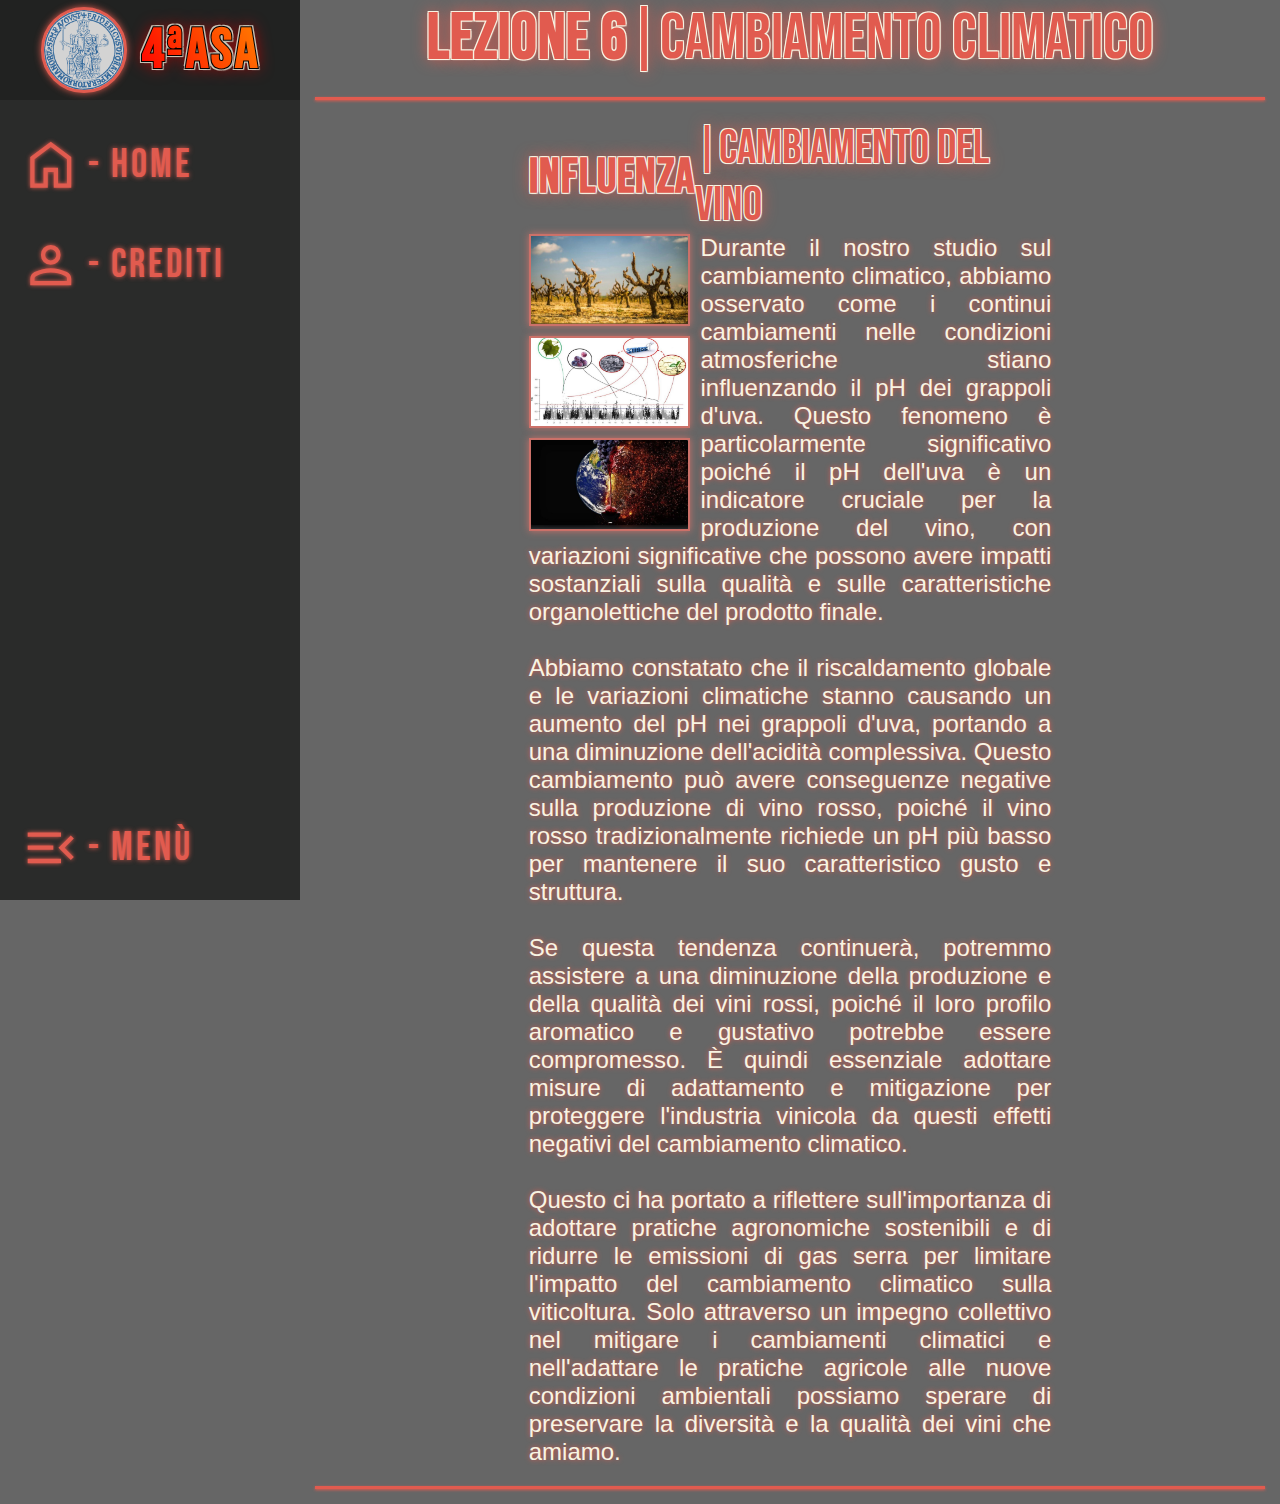
<file: lezioni/lezione6.html>
<html lang="it">
    <head>
        <meta charset="UTF-8">
        <meta name="viewport" content="width=device-width, initial-scale=1.0, maximum-scale=1.0, user-scalable=no">
        <link rel="stylesheet" href="../assets/css/base-page-styling.css">
        <link rel="stylesheet" href="../assets/css/styling-subpage.css">
        <link rel="stylesheet" href="../assets/css/text-sections-styling.css">
        <title>Dalla Vite Al Vino 4ªAsa</title>
    </head>
    <body>  
        <div class="sidebar">
            <div id="top-sidebar">
                <div id="portfolio-pic"></div>
                <h1 data-text="4ªAsa">4ªAsa</h1>
            </div>
            <div id="nav-menu">
                <button onclick="window.location.href='../index.html'">
                    <svg class="icon" xmlns="http://www.w3.org/2000/svg" viewBox="0 -960 960 960"><path d="M226.67-186.67h140v-246.66h226.66v246.66h140v-380L480-756.67l-253.33 190v380ZM160-120v-480l320-240 320 240v480H526.67v-246.67h-93.34V-120H160Zm320-352Z"/></svg>
                    <h1 class="nav-button-text">- Home</h1>
                </button>
                <button>
                    <svg class="icon" xmlns="http://www.w3.org/2000/svg" viewBox="0 -960 960 960"><path d="M480-480.67q-66 0-109.67-43.66Q326.67-568 326.67-634t43.66-109.67Q414-787.33 480-787.33t109.67 43.66Q633.33-700 633.33-634t-43.66 109.67Q546-480.67 480-480.67ZM160-160v-100q0-36.67 18.5-64.17T226.67-366q65.33-30.33 127.66-45.5 62.34-15.17 125.67-15.17t125.33 15.5q62 15.5 127.28 45.3 30.54 14.42 48.96 41.81Q800-296.67 800-260v100H160Zm66.67-66.67h506.66V-260q0-14.33-8.16-27-8.17-12.67-20.5-19-60.67-29.67-114.34-41.83Q536.67-360 480-360t-111 12.17Q314.67-335.67 254.67-306q-12.34 6.33-20.17 19-7.83 12.67-7.83 27v33.33ZM480-547.33q37 0 61.83-24.84Q566.67-597 566.67-634t-24.84-61.83Q517-720.67 480-720.67t-61.83 24.84Q393.33-671 393.33-634t24.84 61.83Q443-547.33 480-547.33Zm0-86.67Zm0 407.33Z"/></svg>
                    <h1 class="nav-button-text">- Crediti</h1>
                </button>
            </div>
            <div id="nav-footer">
                <button id="menu-button">
                    <svg id="open-menu-icon" class="icon" xmlns="http://www.w3.org/2000/svg" viewBox="0 -960 960 960"><path d="M120-240v-66.67h720V-240H120Zm0-206.67v-66.66h720v66.66H120Zm0-206.66V-720h720v66.67H120Z"/></svg>
                    <svg id="closed-menu-icon" class="icon" xmlns="http://www.w3.org/2000/svg" viewBox="0 -960 960 960"><path d="M120-240v-66.67h520V-240H120Zm673.33-48L600.67-480.67l192-192L840-625.33 695.33-480.67l145.34 145.34L793.33-288ZM120-448v-66.67h400V-448H120Zm0-205.33V-720h520v66.67H120Z"/></svg>
                    <h1 class="nav-button-text">- Menù</h1>
                </button>
            </div>
        </div>
        <div id="site-body">
            <div class="header-container">
                <p style="font-weight: 900; letter-spacing: 1px;">LEZIONE 6</p>
                <p style="font-style: normal; font-weight: 100;">|CAMBIAMENTO CLIMATICO</p>
            </div> 
            <hr>
            <div class="site-section">
                <div class="header-container h2">
                    <p style="font-weight: 900; letter-spacing: 1px;">INFLUENZA
                    <p style="font-style: normal; font-weight: 100;">|CAMBIAMENTO DEL VINO</p>
                </div> 
                <div class="photo-text-column">
                    <div class="text-formatting text-column">
                        <div class="photo-container">
                            <img src="../assets/img/clima.jpeg" alt="">
                            <img src="../assets/img/clima1.jpeg" alt="">
                            <img src="../assets/img/clima2.jpeg" alt="">
                        </div>
                        <p>
                            Durante il nostro studio sul cambiamento climatico, abbiamo osservato come i continui cambiamenti nelle condizioni atmosferiche stiano influenzando il pH dei grappoli d'uva. Questo fenomeno è particolarmente significativo poiché il pH dell'uva è un indicatore cruciale per la produzione del vino, con variazioni significative che possono avere impatti sostanziali sulla qualità e sulle caratteristiche organolettiche del prodotto finale.
                            <br><br>
                            Abbiamo constatato che il riscaldamento globale e le variazioni climatiche stanno causando un aumento del pH nei grappoli d'uva, portando a una diminuzione dell'acidità complessiva. Questo cambiamento può avere conseguenze negative sulla produzione di vino rosso, poiché il vino rosso tradizionalmente richiede un pH più basso per mantenere il suo caratteristico gusto e struttura.
                            <br><br>
                            Se questa tendenza continuerà, potremmo assistere a una diminuzione della produzione e della qualità dei vini rossi, poiché il loro profilo aromatico e gustativo potrebbe essere compromesso. È quindi essenziale adottare misure di adattamento e mitigazione per proteggere l'industria vinicola da questi effetti negativi del cambiamento climatico.
                            <br><br>
                            Questo ci ha portato a riflettere sull'importanza di adottare pratiche agronomiche sostenibili e di ridurre le emissioni di gas serra per limitare l'impatto del cambiamento climatico sulla viticoltura. Solo attraverso un impegno collettivo nel mitigare i cambiamenti climatici e nell'adattare le pratiche agricole alle nuove condizioni ambientali possiamo sperare di preservare la diversità e la qualità dei vini che amiamo.
                        </p>
                    </div>
                </div>
            </div>
            <hr>
        </div>
        <script src="../assets/js/menu.js"></script>
    </body>
</html>
</file>
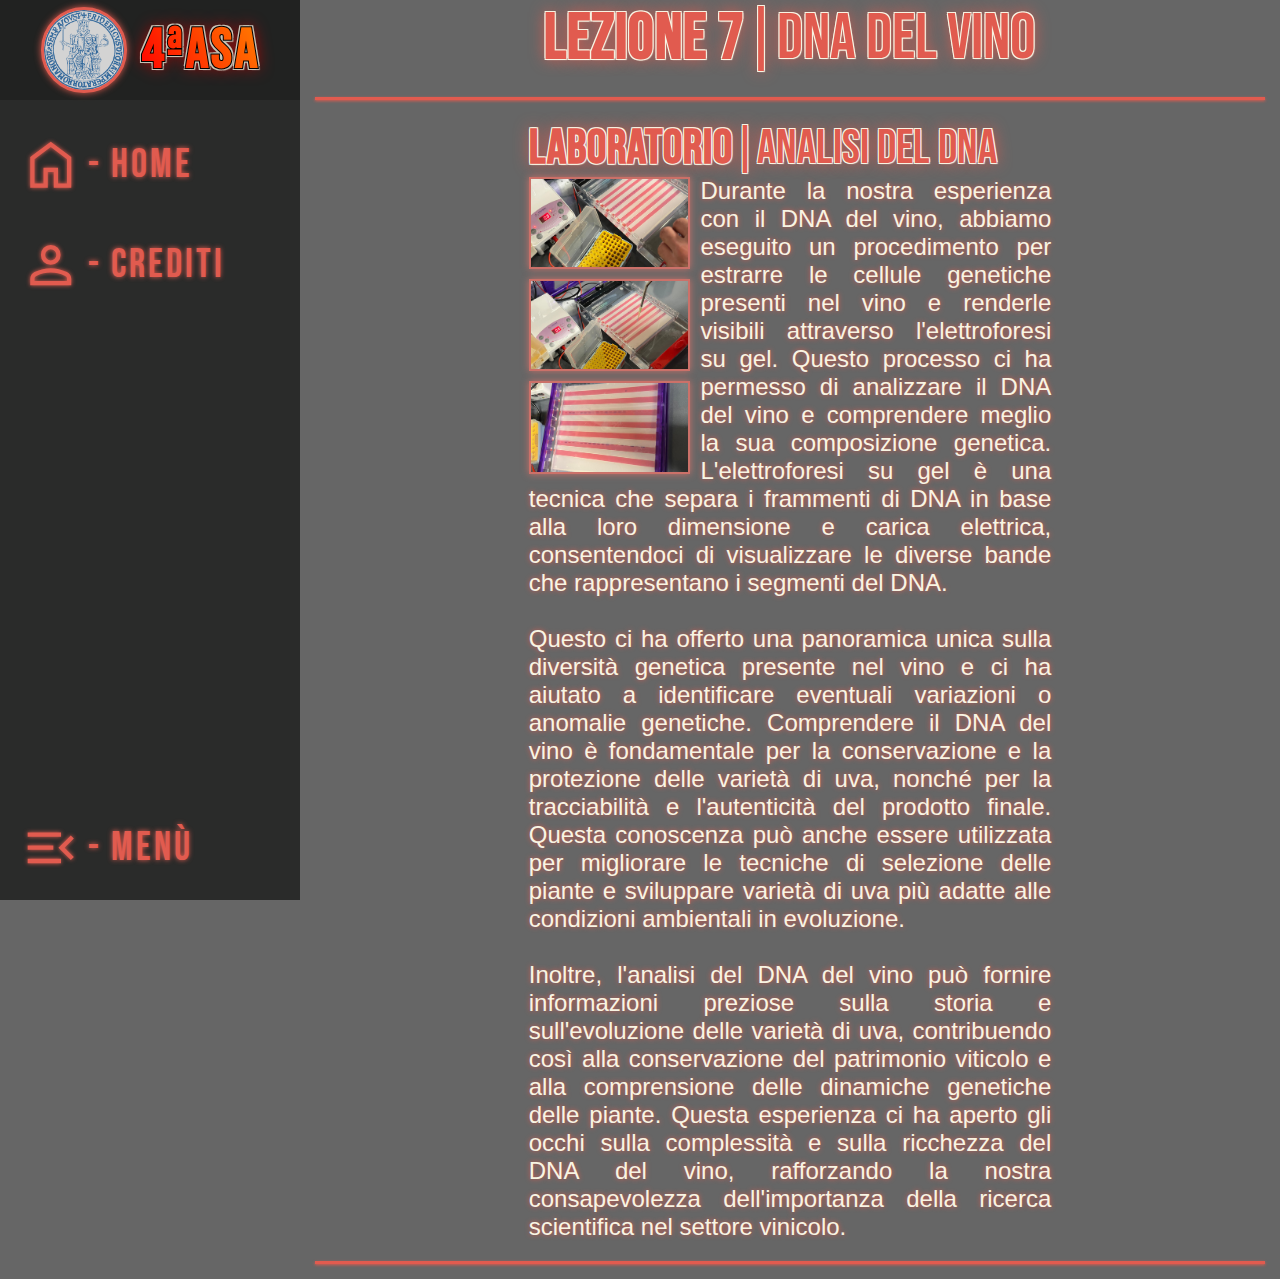
<file: lezioni/lezione7.html>
<html lang="it">
    <head>
        <meta charset="UTF-8">
        <meta name="viewport" content="width=device-width, initial-scale=1.0, maximum-scale=1.0, user-scalable=no">
        <link rel="stylesheet" href="../assets/css/base-page-styling.css">
        <link rel="stylesheet" href="../assets/css/styling-subpage.css">
        <link rel="stylesheet" href="../assets/css/text-sections-styling.css">
        <title>Dalla Vite Al Vino 4ªAsa</title>
    </head>
    <body>  
        <div class="sidebar">
            <div id="top-sidebar">
                <div id="portfolio-pic"></div>
                <h1 data-text="4ªAsa">4ªAsa</h1>
            </div>
            <div id="nav-menu">
                <button onclick="window.location.href='../index.html'">
                    <svg class="icon" xmlns="http://www.w3.org/2000/svg" viewBox="0 -960 960 960"><path d="M226.67-186.67h140v-246.66h226.66v246.66h140v-380L480-756.67l-253.33 190v380ZM160-120v-480l320-240 320 240v480H526.67v-246.67h-93.34V-120H160Zm320-352Z"/></svg>
                    <h1 class="nav-button-text">- Home</h1>
                </button>
                <button>
                    <svg class="icon" xmlns="http://www.w3.org/2000/svg" viewBox="0 -960 960 960"><path d="M480-480.67q-66 0-109.67-43.66Q326.67-568 326.67-634t43.66-109.67Q414-787.33 480-787.33t109.67 43.66Q633.33-700 633.33-634t-43.66 109.67Q546-480.67 480-480.67ZM160-160v-100q0-36.67 18.5-64.17T226.67-366q65.33-30.33 127.66-45.5 62.34-15.17 125.67-15.17t125.33 15.5q62 15.5 127.28 45.3 30.54 14.42 48.96 41.81Q800-296.67 800-260v100H160Zm66.67-66.67h506.66V-260q0-14.33-8.16-27-8.17-12.67-20.5-19-60.67-29.67-114.34-41.83Q536.67-360 480-360t-111 12.17Q314.67-335.67 254.67-306q-12.34 6.33-20.17 19-7.83 12.67-7.83 27v33.33ZM480-547.33q37 0 61.83-24.84Q566.67-597 566.67-634t-24.84-61.83Q517-720.67 480-720.67t-61.83 24.84Q393.33-671 393.33-634t24.84 61.83Q443-547.33 480-547.33Zm0-86.67Zm0 407.33Z"/></svg>
                    <h1 class="nav-button-text">- Crediti</h1>
                </button>
            </div>
            <div id="nav-footer">
                <button id="menu-button">
                    <svg id="open-menu-icon" class="icon" xmlns="http://www.w3.org/2000/svg" viewBox="0 -960 960 960"><path d="M120-240v-66.67h720V-240H120Zm0-206.67v-66.66h720v66.66H120Zm0-206.66V-720h720v66.67H120Z"/></svg>
                    <svg id="closed-menu-icon" class="icon" xmlns="http://www.w3.org/2000/svg" viewBox="0 -960 960 960"><path d="M120-240v-66.67h520V-240H120Zm673.33-48L600.67-480.67l192-192L840-625.33 695.33-480.67l145.34 145.34L793.33-288ZM120-448v-66.67h400V-448H120Zm0-205.33V-720h520v66.67H120Z"/></svg>
                    <h1 class="nav-button-text">- Menù</h1>
                </button>
            </div>
        </div>
        <div id="site-body">
            <div class="header-container">
                <p style="font-weight: 900; letter-spacing: 1px;">LEZIONE 7</p>
                <p style="font-style: normal; font-weight: 100;">|DNA del vino</p>
            </div> 
            <hr>
            <div class="site-section">
                <div class="header-container h2">
                    <p style="font-weight: 900; letter-spacing: 1px;">LABORATORIO
                    <p style="font-style: normal; font-weight: 100;">|ANALISI DEL DNA</p>
                </div> 
                <div class="photo-text-column">
                    <div class="text-formatting text-column">
                        <div class="photo-container">
                            <img src="../assets/img/dna.jpeg" alt="">
                            <img src="../assets/img/dna1.jpeg" alt="">
                            <img src="../assets/img/dna2.jpeg" alt="">
                        </div>
                        <p>
                            Durante la nostra esperienza con il DNA del vino, abbiamo eseguito un procedimento per estrarre le cellule genetiche presenti nel vino e renderle visibili attraverso l'elettroforesi su gel. Questo processo ci ha permesso di analizzare il DNA del vino e comprendere meglio la sua composizione genetica. L'elettroforesi su gel è una tecnica che separa i frammenti di DNA in base alla loro dimensione e carica elettrica, consentendoci di visualizzare le diverse bande che rappresentano i segmenti del DNA.
                            <br><br>
                            Questo ci ha offerto una panoramica unica sulla diversità genetica presente nel vino e ci ha aiutato a identificare eventuali variazioni o anomalie genetiche. Comprendere il DNA del vino è fondamentale per la conservazione e la protezione delle varietà di uva, nonché per la tracciabilità e l'autenticità del prodotto finale. Questa conoscenza può anche essere utilizzata per migliorare le tecniche di selezione delle piante e sviluppare varietà di uva più adatte alle condizioni ambientali in evoluzione.
                            <br><br>
                            Inoltre, l'analisi del DNA del vino può fornire informazioni preziose sulla storia e sull'evoluzione delle varietà di uva, contribuendo così alla conservazione del patrimonio viticolo e alla comprensione delle dinamiche genetiche delle piante. Questa esperienza ci ha aperto gli occhi sulla complessità e sulla ricchezza del DNA del vino, rafforzando la nostra consapevolezza dell'importanza della ricerca scientifica nel settore vinicolo.
                        </p>
                    </div>
                </div>
            </div>
            <hr>
        </div>
        <script src="../assets/js/menu.js"></script>
    </body>
</html>
</file>
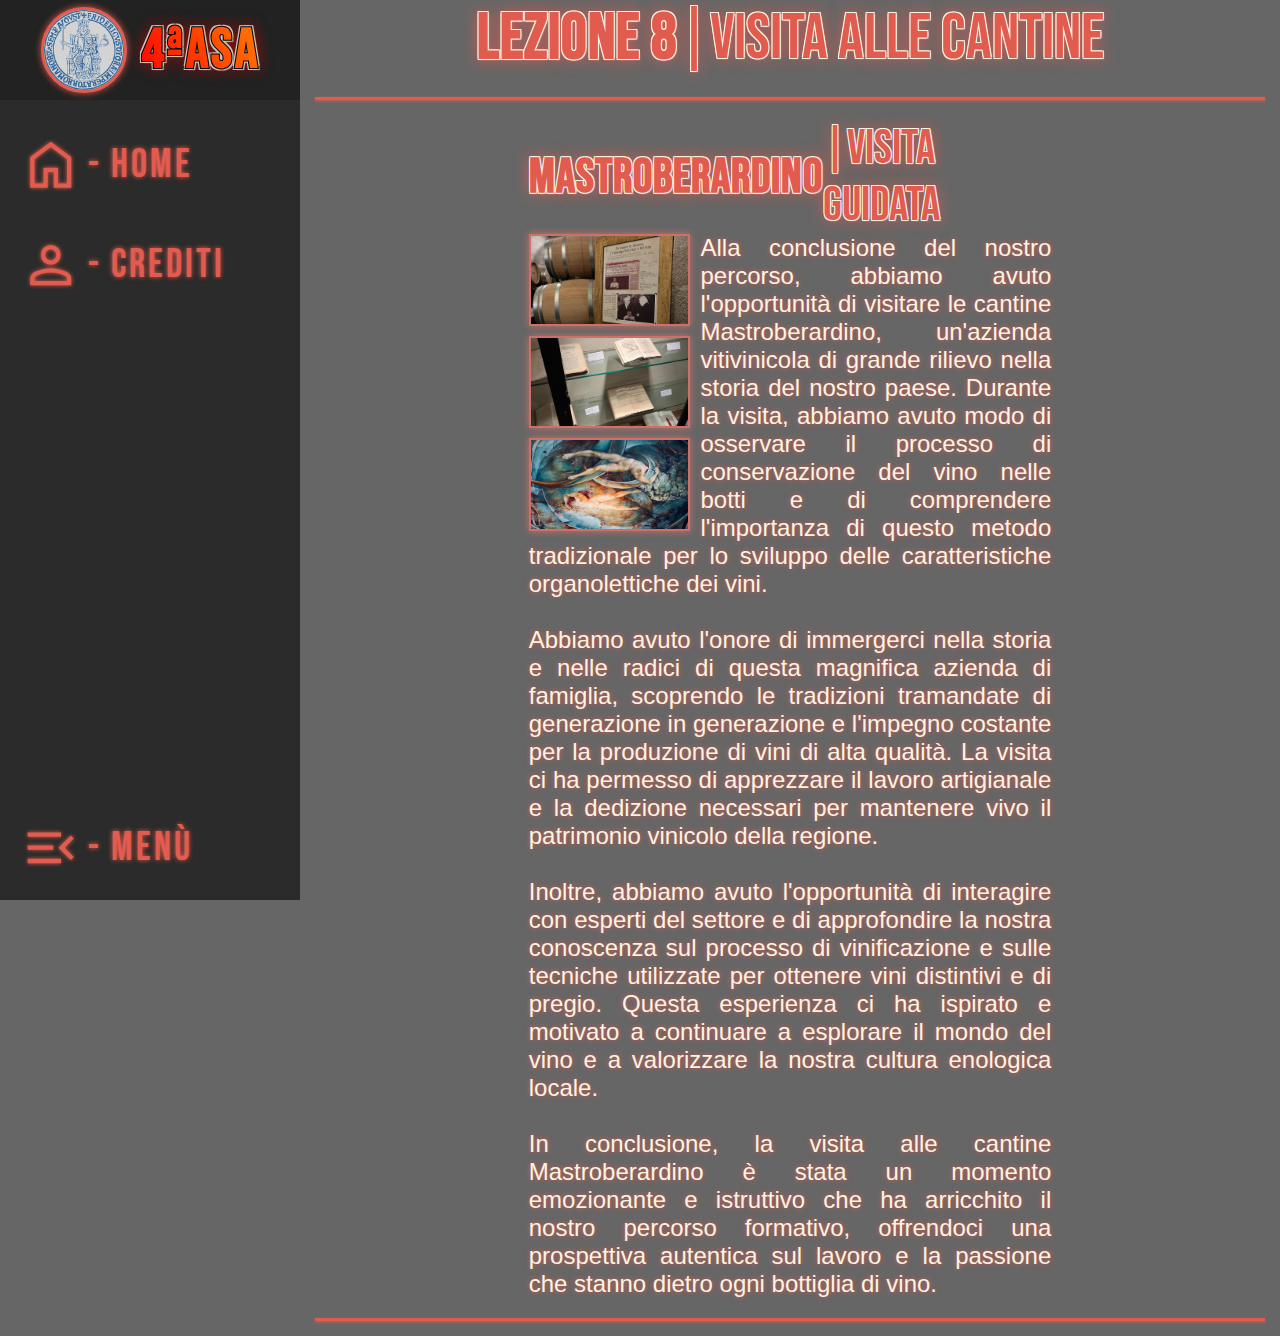
<file: lezioni/lezione8.html>
<html lang="it">
    <head>
        <meta charset="UTF-8">
        <meta name="viewport" content="width=device-width, initial-scale=1.0, maximum-scale=1.0, user-scalable=no">
        <link rel="stylesheet" href="../assets/css/base-page-styling.css">
        <link rel="stylesheet" href="../assets/css/styling-subpage.css">
        <link rel="stylesheet" href="../assets/css/text-sections-styling.css">
        <title>Dalla Vite Al Vino 4ªAsa</title>
    </head>
    <body>  
        <div class="sidebar">
            <div id="top-sidebar">
                <div id="portfolio-pic"></div>
                <h1 data-text="4ªAsa">4ªAsa</h1>
            </div>
            <div id="nav-menu">
                <button onclick="window.location.href='../index.html'">
                    <svg class="icon" xmlns="http://www.w3.org/2000/svg" viewBox="0 -960 960 960"><path d="M226.67-186.67h140v-246.66h226.66v246.66h140v-380L480-756.67l-253.33 190v380ZM160-120v-480l320-240 320 240v480H526.67v-246.67h-93.34V-120H160Zm320-352Z"/></svg>
                    <h1 class="nav-button-text">- Home</h1>
                </button>
                <button>
                    <svg class="icon" xmlns="http://www.w3.org/2000/svg" viewBox="0 -960 960 960"><path d="M480-480.67q-66 0-109.67-43.66Q326.67-568 326.67-634t43.66-109.67Q414-787.33 480-787.33t109.67 43.66Q633.33-700 633.33-634t-43.66 109.67Q546-480.67 480-480.67ZM160-160v-100q0-36.67 18.5-64.17T226.67-366q65.33-30.33 127.66-45.5 62.34-15.17 125.67-15.17t125.33 15.5q62 15.5 127.28 45.3 30.54 14.42 48.96 41.81Q800-296.67 800-260v100H160Zm66.67-66.67h506.66V-260q0-14.33-8.16-27-8.17-12.67-20.5-19-60.67-29.67-114.34-41.83Q536.67-360 480-360t-111 12.17Q314.67-335.67 254.67-306q-12.34 6.33-20.17 19-7.83 12.67-7.83 27v33.33ZM480-547.33q37 0 61.83-24.84Q566.67-597 566.67-634t-24.84-61.83Q517-720.67 480-720.67t-61.83 24.84Q393.33-671 393.33-634t24.84 61.83Q443-547.33 480-547.33Zm0-86.67Zm0 407.33Z"/></svg>
                    <h1 class="nav-button-text">- Crediti</h1>
                </button>
            </div>
            <div id="nav-footer">
                <button id="menu-button">
                    <svg id="open-menu-icon" class="icon" xmlns="http://www.w3.org/2000/svg" viewBox="0 -960 960 960"><path d="M120-240v-66.67h720V-240H120Zm0-206.67v-66.66h720v66.66H120Zm0-206.66V-720h720v66.67H120Z"/></svg>
                    <svg id="closed-menu-icon" class="icon" xmlns="http://www.w3.org/2000/svg" viewBox="0 -960 960 960"><path d="M120-240v-66.67h520V-240H120Zm673.33-48L600.67-480.67l192-192L840-625.33 695.33-480.67l145.34 145.34L793.33-288ZM120-448v-66.67h400V-448H120Zm0-205.33V-720h520v66.67H120Z"/></svg>
                    <h1 class="nav-button-text">- Menù</h1>
                </button>
            </div>
        </div>
        <div id="site-body">
            <div class="header-container">
                <p style="font-weight: 900; letter-spacing: 1px;">LEZIONE 8</p>
                <p style="font-style: normal; font-weight: 100;">|VISITA ALLE CANTINE</p>
            </div> 
            <hr>
            <div class="site-section">
                <div class="header-container h2">
                    <p style="font-weight: 900; letter-spacing: 1px;">MASTROBERARDINO
                    <p style="font-style: normal; font-weight: 100;">|VISITA GUIDATA</p>
                </div> 
                <div class="photo-text-column">
                    <div class="text-formatting text-column">
                        <div class="photo-container">
                            <img src="../assets/img/mastro.jpeg" alt="">
                            <img src="../assets/img/mastro1.jpeg" alt="">
                            <img src="../assets/img/mastro2.jpeg" alt="">
                        </div>
                        <p>
                            Alla conclusione del nostro percorso, abbiamo avuto l'opportunità di visitare le cantine Mastroberardino, un'azienda vitivinicola di grande rilievo nella storia del nostro paese. Durante la visita, abbiamo avuto modo di osservare il processo di conservazione del vino nelle botti e di comprendere l'importanza di questo metodo tradizionale per lo sviluppo delle caratteristiche organolettiche dei vini.
                            <br><br>
                            Abbiamo avuto l'onore di immergerci nella storia e nelle radici di questa magnifica azienda di famiglia, scoprendo le tradizioni tramandate di generazione in generazione e l'impegno costante per la produzione di vini di alta qualità. La visita ci ha permesso di apprezzare il lavoro artigianale e la dedizione necessari per mantenere vivo il patrimonio vinicolo della regione.
                            <br><br>
                            Inoltre, abbiamo avuto l'opportunità di interagire con esperti del settore e di approfondire la nostra conoscenza sul processo di vinificazione e sulle tecniche utilizzate per ottenere vini distintivi e di pregio. Questa esperienza ci ha ispirato e motivato a continuare a esplorare il mondo del vino e a valorizzare la nostra cultura enologica locale.
                            <br><br>
                            In conclusione, la visita alle cantine Mastroberardino è stata un momento emozionante e istruttivo che ha arricchito il nostro percorso formativo, offrendoci una prospettiva autentica sul lavoro e la passione che stanno dietro ogni bottiglia di vino.   
                        </p>
                    </div>
                </div>
            </div>
            <hr>
        </div>
        <script src="../assets/js/menu.js"></script>
    </body>
</html>
</file>
<file: assets/css/base-page-styling.css>
@import url('https://fonts.googleapis.com/css2?family=Bebas+Neue&display=swap');

body, html {
    margin: 0;
    padding: 0;
    min-height: 100% !important;
    background-color: #666666; 
    height: min-content;
}

body{
    display: flex;
}

hr{
    margin: 15px 0px;
    width: 100%;
    height: 3px;
    border: hidden;
    background-color: #e15b4f;
    box-shadow: 0px 1px 3px #e15b4f;
}

.sidebar{
    display: flex;
    flex-direction: column;
    float: left;
    background-color: #2a2b2a;
    width: 300px;
    min-width: 300px;
    height: 100vh;
    position: sticky;
    top: 0;
    transition: all 0.25s;
}

.closed{
    width: 100px;
    min-width: 100px;
    transition: all 0.5s;
}

#top-sidebar{
    display: flex;
    justify-content: center;
    align-items: center;
    gap: 15px;
    height: 15vh;
    min-height: 100px;
    max-height: 200px;
    width: 100%;
    background-color: rgba(0, 0, 0, 0.2);
}

#top-sidebar > h1 {
    position: relative;
    margin: 0;
    background: linear-gradient(60deg, red, orange, yellow, #00ff00, aqua, #6666ff, #ff3399);
    font-size: 3.5rem;
    font-family: "Bebas Neue", sans-serif;
    letter-spacing: 3px;
    -webkit-background-clip: text;
    background-clip: text;
    color: transparent;
    background-size: 1000% 100%;
    animation: animation 15s ease-in-out infinite;
    transition: font-size 0.5s;
}

#top-sidebar > h1::after{
    background: none;
    content: attr(data-text);
    left: 0;
    position: absolute;
    -webkit-text-stroke: black 2px;
    text-shadow:
    #f8f4e3 -2px -2px 0px,
    #f8f4e3 -2px 2px 0px,
    #f8f4e3 2px -2px 0px,
    #f8f4e3 2px 2px 1px,
    red 0px 0px 16px;
    top: 0;
    z-index: -1;
}

#nav-menu{
    height: 100%;
    width: 100%;
    display: flex;
    flex-direction: column;
    align-items: center;
    padding: 20px 0px;
    gap: 10px;
}

#nav-footer{
    display: flex;
    justify-content: center;
    align-items: center;
    padding: 7px 0;
}

.sidebar button{
    height: 90px;
    max-height: 90px;
    min-height: 90px;
    width: 92.5%;
    background-color: transparent;
    border: transparent solid 3px;
    border-radius: 25px;
    display: flex;
    justify-content: left;
    align-items: center;
    gap: 6px;
}

.sidebar button:hover{
    border: #e15b4f solid 3px;
    box-shadow: #e15b4f 0px 0px 7px;
    background-color: rgba(255, 255, 255, 0.1);
    cursor: pointer;
}

.nav-button-text{
    font-family: "Bebas Neue", sans-serif;
    letter-spacing: 3px;
    font-size: 2.5rem;
    font-weight: 100;
    color: #e15b4f;
    text-shadow: 0px 0px 5px;
    transition: font-size 0.75s;
}

.icon{
    height: 75%;
    fill: #e15b4f;
    filter: drop-shadow(0px 0px 2px #e15b4f);
}

@keyframes animation {
    0%,100% {
        background-position: 0 0;
    }

    50% {
        background-position: 100% 0;
    }
}

#portfolio-pic{
    height: 75%;
    min-height: 80px;
    aspect-ratio: 1;
    border-radius: 50%;
    border: #e15b4f solid 3px;
    box-shadow: #e15b4f 0px 0px 7px;
    background: url("../img/icon.png") lightgray;
    background-position: center;
    background-size: contain;
}

#site-body {
    display: flex;
    flex-flow: column nowrap;
    align-items: center;
    padding: 0px 15px 0 15px;
    width: 100%;
    max-width: 100%;
    min-height: 100% !important;
    height: min-content;
    background-color: #666666; 
    
    gap: 5px;
    flex: 1 0 0;
}

.fixed-aspect{
    aspect-ratio: 16/9;
    width: 100%;
    border: #e15b4f solid 1px;
    background-color: #666666; 
}

.hidden-animated{
    visibility: hidden;
    position: absolute;
    font-size: 0px;
}

.hidden{
    display: none;
}

::-webkit-scrollbar {
    width: 10px;
}

::-webkit-scrollbar-track {
    background: #666666; 
}

::-webkit-scrollbar-thumb {
    background: #2a2b2a; 
      border-radius:5px;
}

::-webkit-scrollbar-thumb:hover {
    background: #555; 
} 

/*styling nav bar chiusa*/
.closed{
    display: flex;
    float: left;
    background-color: #2a2b2a;
    width: 100px;
    min-width: 100px;
    height: 100vh;
    position: sticky;
    top: 0;
    transition: all 0.5s;
}

.closed #top-sidebar{
    margin-top: 10px;
    height: 80px;
    max-height: 80px;
    background-color: transparent;
}

.closed #portfolio-pic{
    aspect-ratio: 1;
    margin: 0px 10px 0px 10px;
    min-height: 80px;
    height: 80px;
    border-radius: 50%;
    border: #e15b4f solid 3px;
    box-shadow: #e15b4f 0px 0px 10px;
    background: url("../img/icon.png") lightgray;
    background-position: center;
    background-size: contain;
}

.closed #top-sidebar > h1 {
    visibility: hidden;
    position: absolute;
    font-size: 0px;
}

.closed #top-sidebar{
    padding: 5px 0px;
}

.closed button{
    height: 70px;
    max-height: 70px;
    min-height: 70px;
    border-radius: 50%;
    aspect-ratio: 1;
    border: #e15b4f solid 3px;
    justify-content: center;
    box-shadow: #e15b4f 0px 0px 7px;
    width: auto;
}

.closed button:hover{
    aspect-ratio: 1;
    width: auto;
}

@media only screen and (max-width: 991px){

    .sidebar{
        display: flex;
        float: left;
        background-color: #2a2b2a;
        width: 100px;
        min-width: 100px;
        height: 100vh;
        position: sticky;
        top: 0;
    }

    #top-sidebar{
        margin-top: 10px;
        height: 80px;
        max-height: 80px;
        background-color: transparent;
    }

    #portfolio-pic{
        aspect-ratio: 1;
        margin: 0px 10px 0px 10px;
        max-height: 80px;
        min-height: 80px;
        max-width: 80px;
        min-height: 80px;
        border-radius: 50%;
        border: #e15b4f solid 3px;
        box-shadow: #e15b4f 0px 0px 10px;
        background: url("../img/icon.png") lightgray;
        background-position: center;
        background-size: contain;
    }

    .sidebar h1 {
        display: none;
    }

    #top-sidebar{
        padding: 5px 0px;
    }
    
    .sidebar button{
        height: 70px;
        max-height: 70px;
        min-height: 70px;
        border-radius: 50%;
        aspect-ratio: 1;
        border: #e15b4f solid 3px;
        box-shadow: #e15b4f 0px 0px 7px;
        justify-content: center;
        width: auto;
    }

    .sidebar button:hover{
        aspect-ratio: 1;
        width: auto;
    }

    .fixed-aspect{
        aspect-ratio: 16/9;
        width: 100%;
        border: #e15b4f solid 1px;
        background-color: #666666; 
    }

    #menu-button{
        display: none;
    }

    #closed-menu-icon{
        display: none;
    }

    #open-menu-icon{
        display: block;
    }
}
</file>
<file: assets/css/index-styling.css>
#grid {
    display: grid;
    min-height: 100% !important;
    width: 100%;
    grid-template-columns: repeat(3, 1fr);
    grid-template-rows: repeat(3, 1fr);
    height: auto;
    gap: 5px;
}

.grid-element{
    position: relative;
    display: flex;
    align-items: center;
    justify-content: center;
    box-shadow: #cb7169 0px 0px 7px;
    transition:  z-index, transform 0.5s, box-shadow 0.5s;
}

.grid-blank{
    box-shadow: none;
}


.grid-element:hover{
    transform: scale(1.0325);
    box-shadow: #cb7169 0px 0px 20px;
    z-index: 999;
}

.grid-blank:hover{
    transform: scale(1);
    box-shadow: none;
}

.img-link-hack{
    position: absolute;
    top: 0;
    right: 0;
    left: 0;
    bottom: 0;
    z-index: 9999;
}

.grid-images{
    width: 100%;
    height: 100%;
    object-fit: cover;
}

.grid-image-text{
    font-family: 'Museo Sans Rounded', sans-serif;
    position: absolute;
    width: 100%;
    margin: 0;
    top: 0;
    text-align: center;
    background-color: rgba(0, 0, 0, 0.25);
    color: #f8f4e3;
    text-shadow: #cb7169 0px 0px 7px;
    font-weight: 700;
    font-size: 1.5rem;
}

.pcto-logo{
    border: hidden;
    height: 100%;
}

.fixed-aspect{
    display: flex;
    justify-content: center;
    background-color: white;
}

.site-section{
    width: 70%;
}

@media only screen and (max-width: 991px){
    #grid {
        display: grid;
        min-width: 100%;
        min-height: 100% !important;
        height: 100%;
        gap: 5px;
        grid-template-columns: 1fr;
        grid-template-rows: repeat(8, calc((100% - 40px) / 8));
    }

    .site-section{
        width: 100%;
    }

    .grid-blank{
        display: none;
    }
}
</file>
<file: assets/css/text-sections-styling.css>
@import url('https://fonts.googleapis.com/css2?family=Bebas+Neue&display=swap');
@import url('https://fonts.cdnfonts.com/css/museo-sans-rounded');

.header-container, .subheader-container{
    display: flex;
    align-items: center;
    justify-content: center;
    margin: 0;
}

.header-container > p {
    font-family: "Bebas Neue", sans-serif;
    margin: 0;
    text-shadow:
    #f8f4e3 -1px -1px 0px,
    #f8f4e3 -1px 1px 0px,
    #f8f4e3 1px -1px 0px,
    #f8f4e3 1px 1px 1px,
    #e15b4f 0px 0px 15px;
    color: #e15b4f;
    height: min-content;
    font-size: 4rem;
}

.subheader-container > p {
    font-family: 'Museo Sans Rounded', sans-serif;
    font-size: 0.85rem;
    font-weight: 900;
    margin: 0;
    color: lightgray;
    text-shadow: 0 0 5px;
}

.h2{
    justify-content: left;
}

.h2 > p{
    font-size: 3rem;
    
}

.text-formatting > p{
    margin: 0;
    font-family: 'Museo Sans Rounded', sans-serif;
    font-size: 1.5rem;
    text-shadow:#e15b4f 0px 0px 5px;
    color: #f8f4e3;
    width: 100%;
}

@media only screen and (max-width: 991px){
    .header-container > p {
        font-size: 1.15rem;
    }

    .h2 > p{
        font-size: 1.05rem;
    }

    .text-formatting > p{
        font-size: 0.95rem;
    }
}
</file>
<file: assets/css/styling-subpage.css>
.site-section{
    width: 55%;
}

.text-formatting{
    width: 100%;
}

.photo-container{
    display: flex;
    flex-direction: column;
    width: 30%;
    gap: 10px;
    padding-right: 15px;
    float: left;
}

.photo-container > img{
    box-shadow: #cb7169 0px 0px 7px;
    border: #cb7169 solid 2px;
    aspect-ratio: 16/9;
    width: 100%;
}

.photo-text-column{
    width: 100%;
}

.photo-text-column > .text-formatting > p{
    text-align: justify;
}

@media only screen and (max-width: 991px){
    .site-section{
        width: 100%;
    }

    .photo-container{
        width: 100%;
    }
}
</file>
